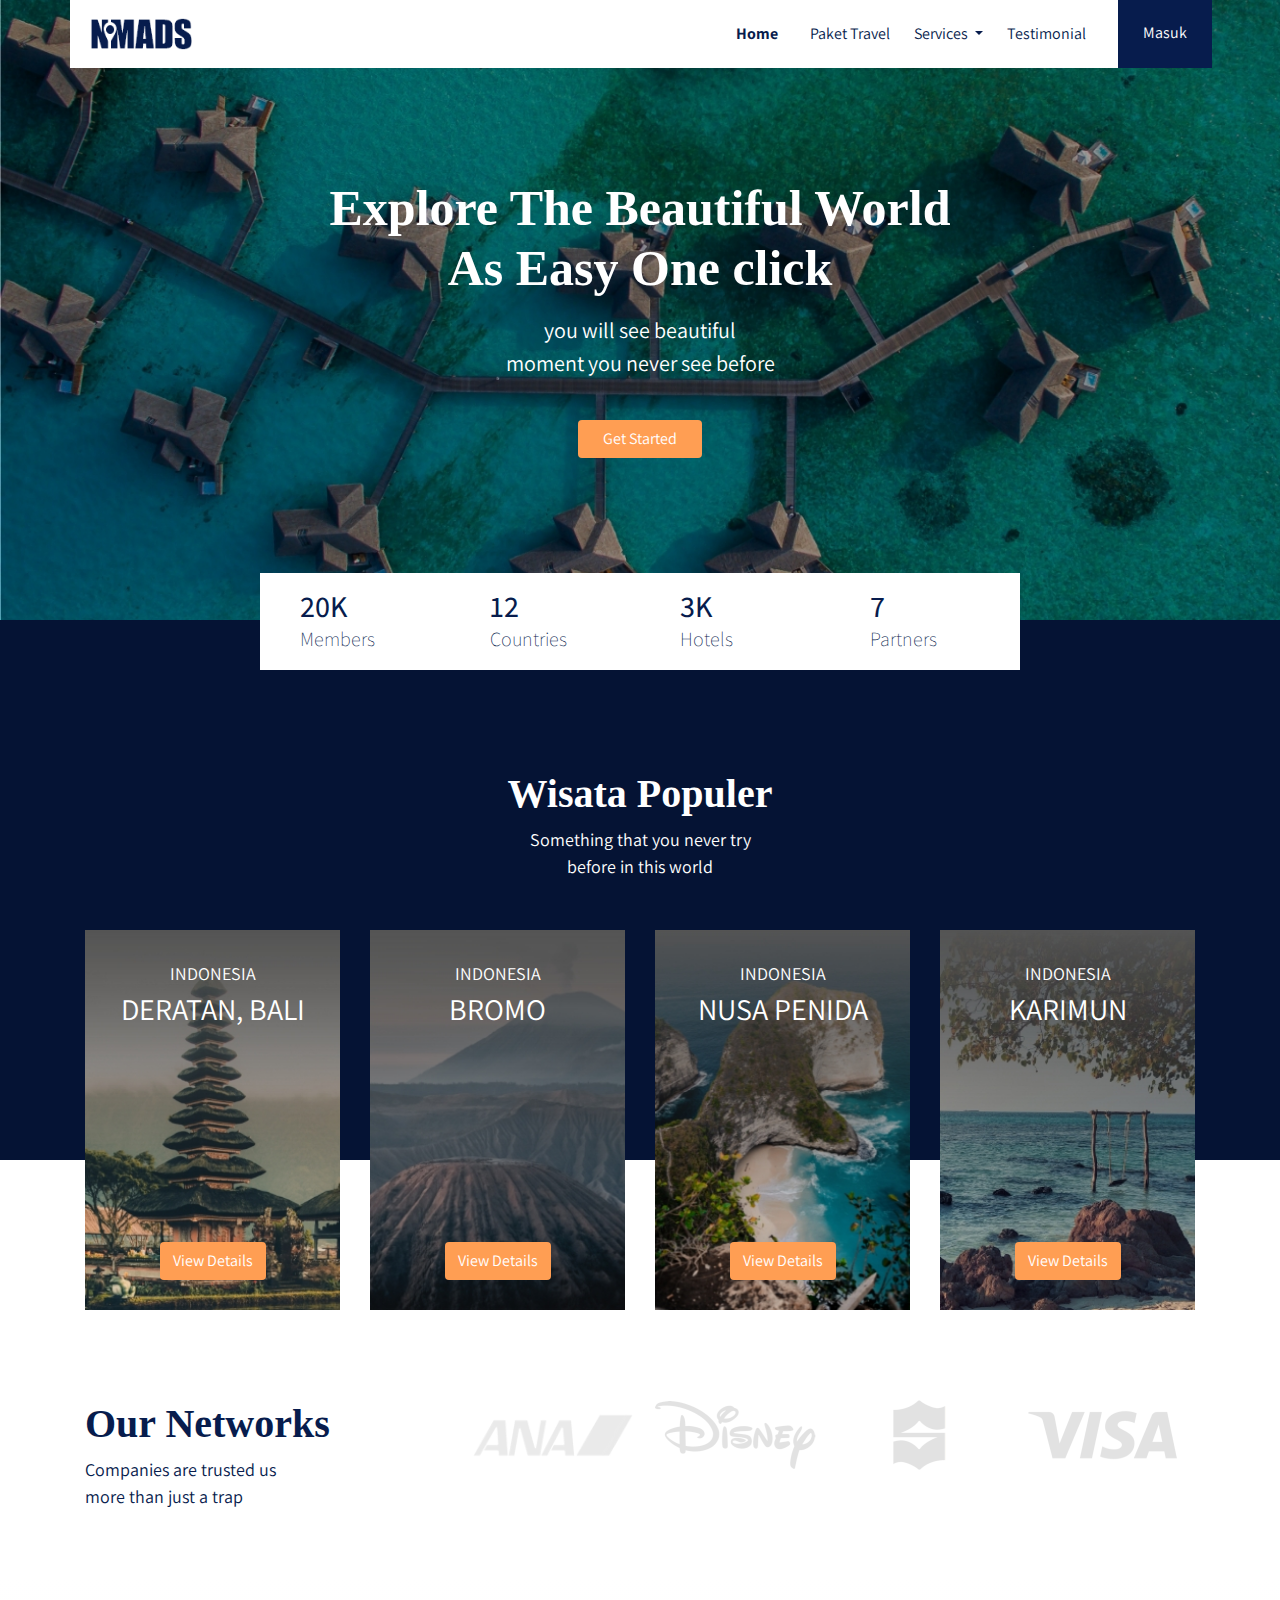
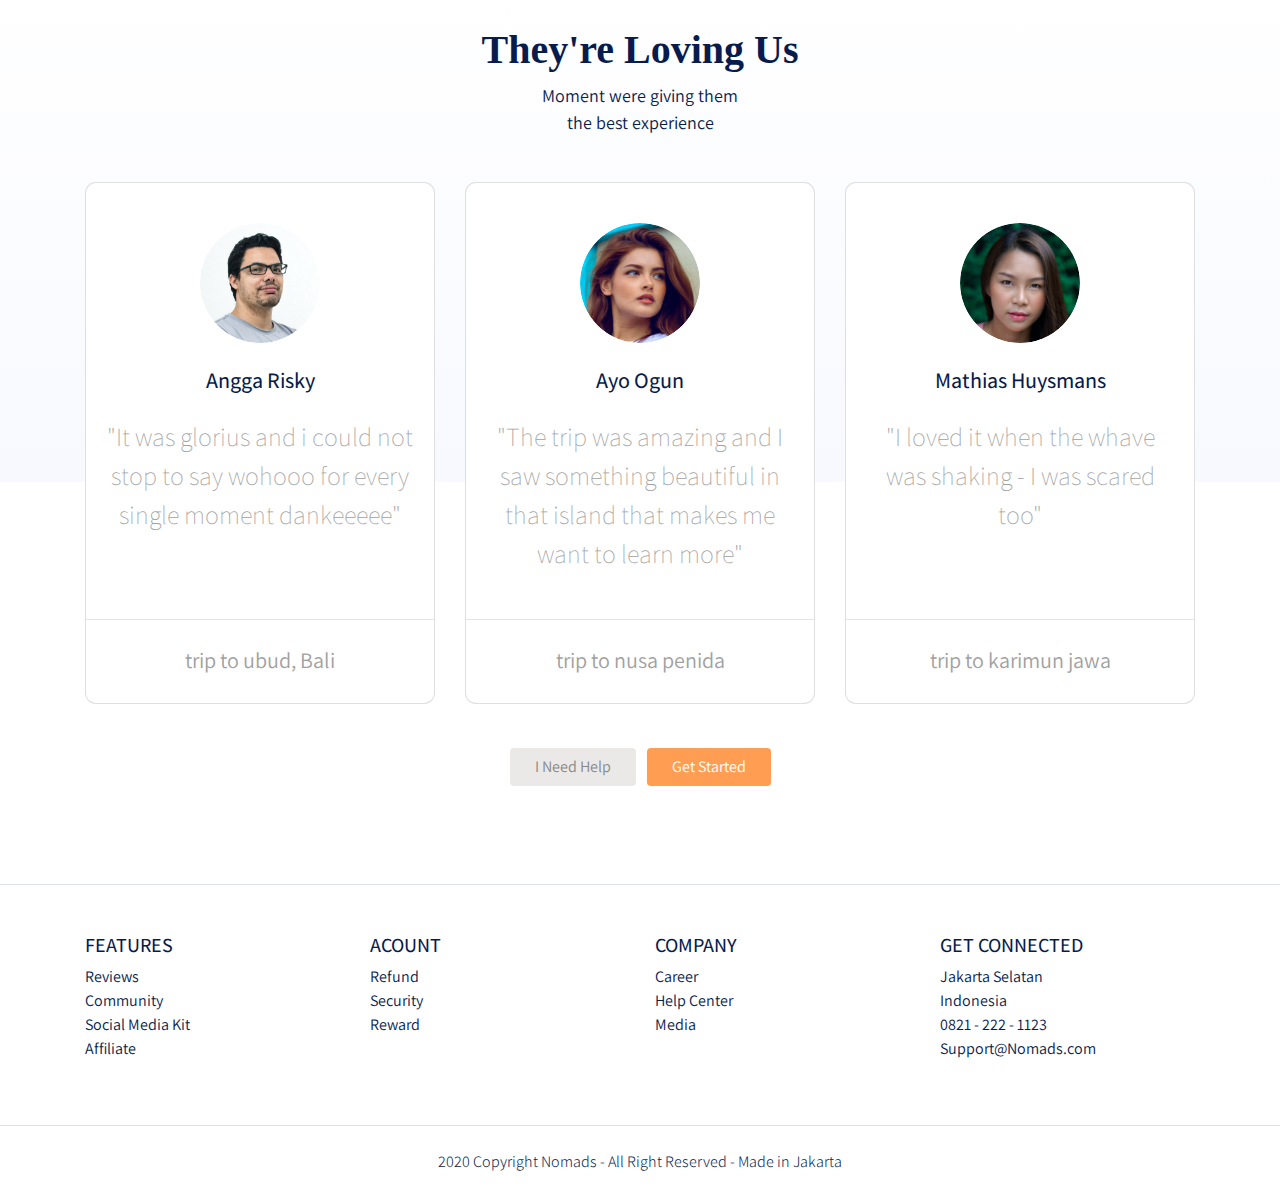
<file: index.html>
<!DOCTYPE html>
<html lang="en">
<head>
    <meta charset="UTF-8">
    <meta name="viewport" content="width=device-width, initial-scale=1.0">
    <title>Document</title>
    <link rel="stylesheet" href="frontend/libraries/bootstrap/css/bootstrap.css">
    <link href="https://fonts.googleapis.com/css2?family=Assistant:wght@200;300;400;600;700;800&
    family=Playfair+Display:ital,wght@0,400;0,500;0,600;0,700;0,800;0,900;1,400;1,500;1,600;1,700;1,800;1,900&display=swap" rel="stylesheet">
    <link rel="stylesheet" href="frontend/styles/main.css">
</head>
<body>

    <!--navbar-->
    <div class="container">
        <nav class="row navbar navbar-expand-lg navbar-light bg-white">
            <a href="#" class="navbar-brand">
                <img src="frontend/images/logo_nomads.png" alt="LOGO NOMADS">
            </a>
            <button class="navbar-toggler navbar-toggler-right"
            type="button"
            data-toggle="collapse"
            data-target="#navb">
                <span class="navbar-toggler-icon"></span>
            </button>

            <div class="collapse navbar-collapse" id="navb">
                <ul class="navbar-nav ml-auto mr-3">
                    <li class="nav-item mx-md-2">
                        <a href="#" class="nav-link active">Home</a>
                    </li>
                    <li class="nav-item mx-md-2">
                        <a href="#" class="nav-link">Paket Travel</a>
                    </li>
                    <li class="nav-item dropdown">
                        <a href="#" class="nav-link dropdown-toggle" 
                        id="navbardrop" 
                        data-toggle="dropdown">
                        
                            Services

                        </a>
                        <div class="dropdown-menu">
                            <a href="#" class="dropdown-item">Link</a>
                            <a href="#" class="dropdown-item">Link</a>
                            <a href="#" class="dropdown-item">Link</a>
                        </div>
                    </li>
                    <li class="nav-item mx-md-2">
                        <a href="#" class="nav-link">Testimonial</a>
                    </li>
                </ul>

                <!--mobile button -->
                <form class="form-inline d-sm-block d-md-none">
                    <button class="btn btn-login my-2 my-sm-0 ">
                        Masuk
                    </button>
                </form>

                <!--dekstop button -->
                <form class="form-inline my-2 my-lg-0  d-none d-md-block">
                    <button class="btn btn-login btn-navbar-right my-2 my-sm-0 px-4">
                        Masuk
                    </button>
                </form>

            </div>
        </nav>
    </div>

    <!--header-->
    <header class="text-center">
        <h1>
            Explore The Beautiful World
            <br>
            As Easy One click
        </h1>
        <p class="mt-3">
            you will see beautiful
            <br>
            moment you never see before
        </p>
        <a href="#" class="btn btn-get-started px-4 mt-4">
            Get Started
        </a>
    </header>

    <main>
        <div class="container">
            <section class="section-stats row justify-content-center" id="stats">
                <div class="col-3 col-md-2 stats-detail">
                    <h2>20K</h2>
                    <p>Members</p>
                </div>

                <div class="col-3 col-md-2 stats-detail">
                    <h2>12</h2>
                    <p>Countries</p>
                </div>

                <div class="col-3 col-md-2 stats-detail">
                    <h2>3K</h2>
                    <p>Hotels</p>
                </div>

                <div class="col-3 col-md-2 stats-detail">
                    <h2>7</h2>
                    <p>Partners</p>
                </div>
            </section>
        </div>

        <section class="section-popular" id="popular">
            <div class="container">
                <div class="row">
                    <div class="col text-center section-popular-heading">
                        <h2>Wisata Populer</h2>
                        <p>Something that you never try
                            <br>
                            before in this world
                        </p>
                    </div>
                </div>
            </div>
        </section>

        <section class="section-popular-content" id="popularContent">
            <div class="container">
                <div class="section-popular-travel row justify-content-center">
                    <div class="col-sm-6 col-md-4 col-lg-3">
                        <div class="card-travel text-center d-flex flex-column"
                        style="background-image: url('frontend/images/popular-1.jpg');">
                            <div class="travel-country">INDONESIA</div>
                            <div class="travel-location">DERATAN, BALI</div>
                            <div class="travel-button mt-auto">
                                <a href="details.html" class="btn btn-travel-details">
                                    View Details
                                </a>
                            </div>
                        </div>
                    </div>

                    <div class="col-sm-6 col-md-4 col-lg-3">
                        <div class="card-travel text-center d-flex flex-column"
                        style="background-image: url('frontend/images/popular-2.jpg');">
                            <div class="travel-country">INDONESIA</div>
                            <div class="travel-location">BROMO</div>
                            <div class="travel-button mt-auto">
                                <a href="details.html" class="btn btn-travel-details">
                                    View Details
                                </a>
                            </div>
                        </div>
                    </div>

                    <div class="col-sm-6 col-md-4 col-lg-3">
                        <div class="card-travel text-center d-flex flex-column"
                        style="background-image: url('frontend/images/popular-3.jpg');">
                            <div class="travel-country">INDONESIA</div>
                            <div class="travel-location">NUSA PENIDA</div>
                            <div class="travel-button mt-auto">
                                <a href="details.html" class="btn btn-travel-details">
                                    View Details
                                </a>
                            </div>
                        </div>
                    </div>

                    <div class="col-sm-6 col-md-4 col-lg-3">
                        <div class="card-travel text-center d-flex flex-column"
                        style="background-image: url('frontend/images/popular-4.jpg');">
                            <div class="travel-country">INDONESIA</div>
                            <div class="travel-location">KARIMUN</div>
                            <div class="travel-button mt-auto">
                                <a href="details.html" class="btn btn-travel-details">
                                    View Details
                                </a>
                            </div>
                        </div>
                    </div>
                </div>
            </div>
        </section>

        <section class="section-networks" id="networks">
            <div class="container">
                <div class="row">
                    <div class="col-md-4">
                        <h2>Our Networks</h2>
                        <p>
                            Companies are trusted us
                            <br>
                            more than just a trap
                        </p>
                    </div>
                    <div class="col-md-8 text-center">
                        <img src="frontend/images/partner.png" alt="Logo Partner" class="img-partner">
                    </div>
                </div>
            </div>
        </section>

        <section class="section-testimonial-haeding" id="testimonialHeading">
            <div class="container">
                <div class="row">
                    <div class="col text-center">
                        <h2>They're Loving Us</h2>
                        <p>
                            Moment were giving them
                            <br>
                            the best experience 
                        </p>
                    </div>
                </div>
            </div>
        </section>

        <section class="section section-testimonial-content" id="testimonialContent">
            <div class="container">
                <div class="section-popular-travel row justify-content-center">
                    <div class="col-sm-6 col-md-6 col-lg-4">
                        <div class="card card-testimonial text-center">
                            <div class="testimonial-content">
                                <img src="frontend/images/testimonial1.png" alt="User" class="mb-4 rounded-circle">
                                <h3 class="mb-4">Angga Risky</h3>
                                <p class="testimonial">
                                    "It was glorius and i could
                                    
                                    not stop to say wohooo for
                                    
                                    every single moment
                                    
                                    dankeeeee"
                                </p>
                            </div>
                            <hr>
                            <p class="trip-to mt-2">
                                trip to ubud, Bali
                            </p>
                        </div>
                    </div>

                    <div class="col-sm-6 col-md-6 col-lg-4">
                        <div class="card card-testimonial text-center">
                            <div class="testimonial-content">
                                <img src="frontend/images/testimonial2.png" alt="User" class="mb-4 rounded-circle">
                                <h3 class="mb-4">Ayo Ogun</h3>
                                <p class="testimonial">
                                    "The trip was amazing and
                                    I saw something beautiful in
                                    that island that makes me 
                                    want to learn more"

                                </p>
                            </div>
                            <hr>
                            <p class="trip-to mt-2">
                                trip to nusa penida
                            </p>
                        </div>
                    </div>

                    <div class="col-sm-6 col-md-6 col-lg-4">
                        <div class="card card-testimonial text-center">
                            <div class="testimonial-content">
                                <img src="frontend/images/testimonial3.png" alt="User" class="mb-4 rounded-circle">
                                <h3 class="mb-4">Mathias Huysmans</h3>
                                <p class="testimonial">
                                    "I loved it when the whave
                                    was shaking - I was
                                    scared too"

                                </p>
                            </div>
                            <hr>
                            <p class="trip-to mt-2">
                                trip to karimun jawa
                            </p>
                        </div>
                    </div>
                </div>
                <div class="row">
                    <div class="col-12 text-center">
                        <a href="#" class="btn btn-need-help px-4 mt-4 mx-1">
                            I Need Help
                        </a>

                        <a href="#" class="btn btn-get-started px-4 mt-4 mx-1">
                            Get Started
                        </a>
                    </div>
                </div>
            </div>
        </section>



    </main>

    <footer class="section-footer mt-5 mb-4 border-top">
        <div class="container pt-5 pb-5">
            <div class="row justify-content-center">
                <div class="col-12">
                    <div class="row">
                        <div class="col-12 col-lg-3">
                            <h5>FEATURES</h5>
                            <ul class="list-unstyled">
                                <li><a href="#">Reviews</a></li>
                                <li><a href="#">Community</a></li>
                                <li><a href="#">Social Media Kit</a></li>
                                <li><a href="#">Affiliate</a></li>
                            </ul>
                        </div>

                        <div class="col-12 col-lg-3">
                            <h5>ACOUNT</h5>
                            <ul class="list-unstyled">
                                <li><a href="#">Refund</a></li>
                                <li><a href="#">Security</a></li>
                                <li><a href="#">Reward</a></li>
                            </ul>
                        </div>

                        <div class="col-12 col-lg-3">
                            <h5>COMPANY</h5>
                            <ul class="list-unstyled">
                                <li><a href="#">Career</a></li>
                                <li><a href="#">Help Center</a></li>
                                <li><a href="#">Media</a></li>
                            </ul>
                        </div>

                        <div class="col-12 col-lg-3">
                            <h5>GET CONNECTED</h5>
                            <ul class="list-unstyled">
                                <li><a href="#">Jakarta Selatan</a></li>
                                <li><a href="#">Indonesia</a></li>
                                <li><a href="#">0821 - 222 - 1123</a></li>
                                <li><a href="#">Support@Nomads.com</a></li>
                            </ul>
                        </div>
                    </div>
                </div>
            </div>
        </div>
        <div class="container-fluid">
            <div class="row border-top justify-content-center align-items-center pt-4">
                <div class="col-auto text-gray-500 font-weight-light">
                    2020 Copyright Nomads - All Right Reserved - Made in Jakarta
                </div>
            </div>
        </div>
    </footer>
    <script src="frontend/libraries/jquery/jquery-3.5.1.min.js"></script>
    <script src="frontend/libraries/bootstrap/js/bootstrap.js"></script>
    <script src="frontend/libraries/retina/retina.min.js"></script>
</body>
</html>
</file>
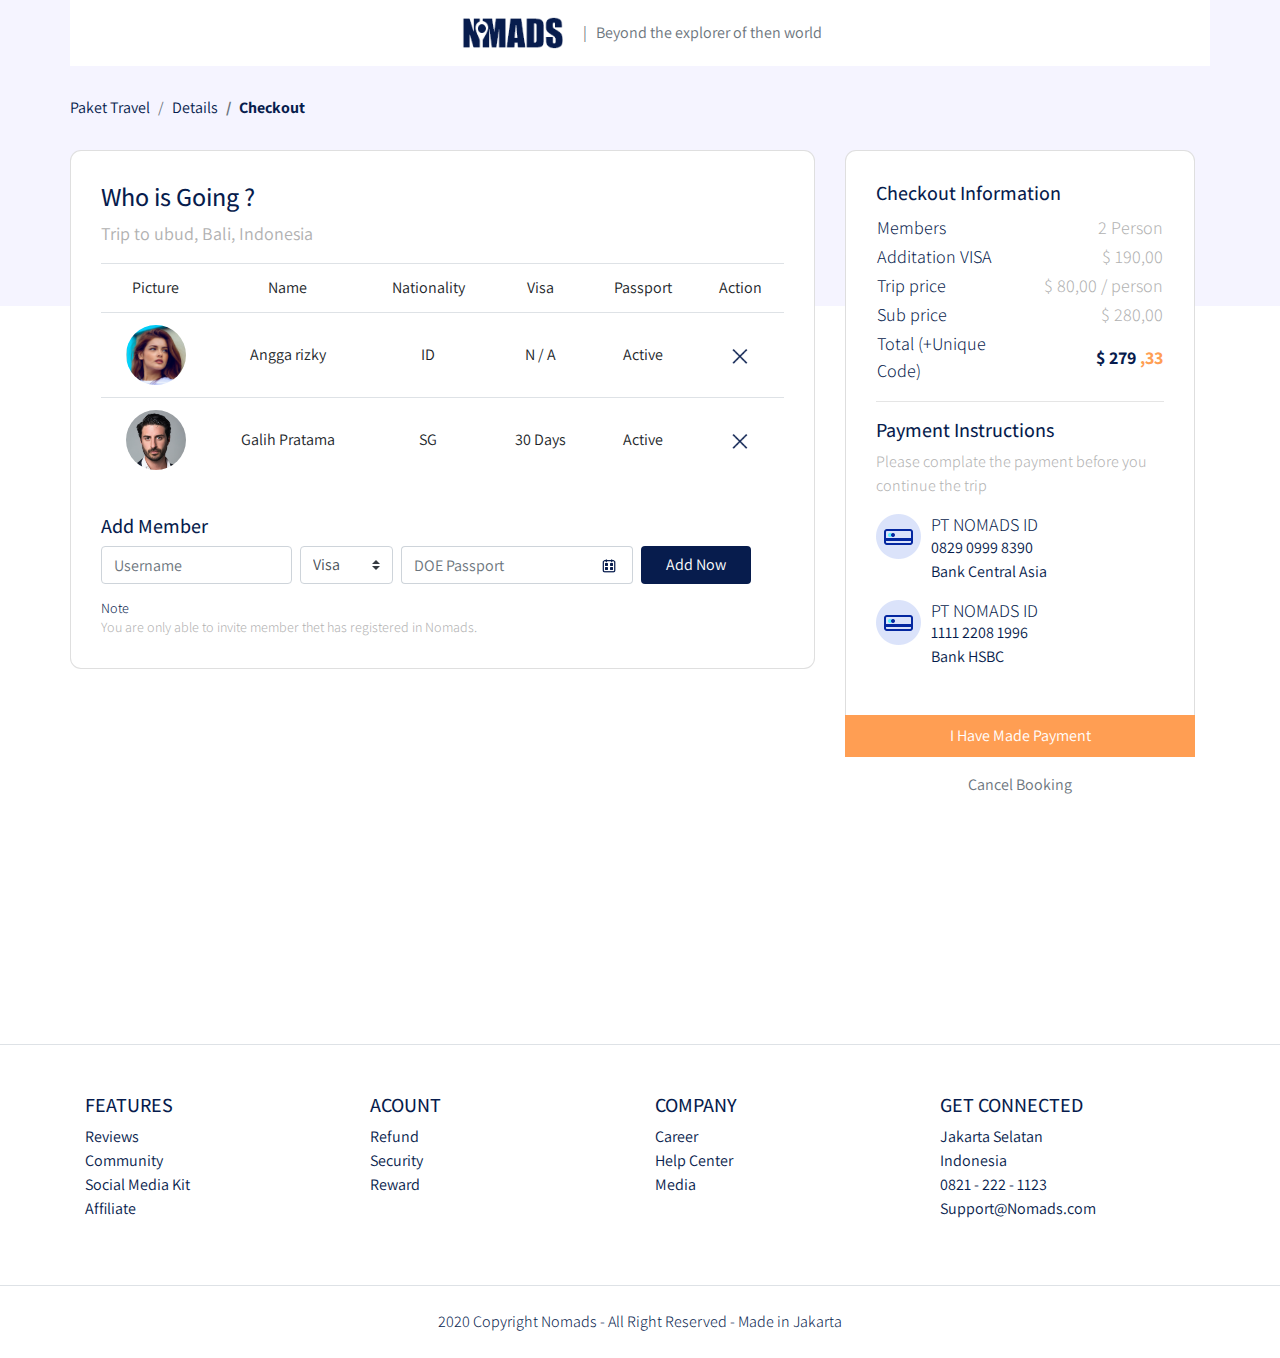
<file: checkout.html>
<!DOCTYPE html>
<html lang="en">
<head>
    <meta charset="UTF-8">
    <meta name="viewport" content="width=device-width, initial-scale=1.0">
    <title>Document</title>
    <link rel="stylesheet" href="frontend/libraries/bootstrap/css/bootstrap.css">
    <link rel="stylesheet" href="frontend/libraries/xzoom/xzoom.css">
    <link rel="stylesheet" href="frontend/libraries/gijgo/css/gijgo.min.css">
    <link href="https://fonts.googleapis.com/css2?family=Assistant:wght@200;300;400;600;700;800&
    family=Playfair+Display:ital,wght@0,400;0,500;0,600;0,700;0,800;0,900;1,400;1,500;1,600;1,700;1,800;1,900&display=swap" rel="stylesheet">
    <link rel="stylesheet" href="frontend/styles/main.css">
</head>
<body>

    <!--navbar-->
    <div class="container">
        <nav class="row navbar navbar-expand-lg navbar-light bg-white">
          <div class="navbar-nav ml-auto mr-auto mr-sm-auto mr-lg-0 mr-md-auto">
              <a href="index.html" class="navbar-brand">
                  <img src="frontend/images/logo_nomads.png" alt="">
              </a>
          </div>
          <ul class="navbar-nav mr-auto d-none d-lg-block">
            <li>
                <span class="text-muted">
                    |  &nbsp; Beyond the explorer of then world
                </span>
            </li>
          </ul>
        </nav>
    </div>

    <main>
        <section class="section-details-header"></section>
        <section class="section-details-content">
            <div class="container">
                <div class="row">
                    <div class="col p-0">
                        <nav>
                            <ol class="breadcrumb">
                                <li class="breadcrumb-item">
                                    Paket Travel
                                </li>
                                <li class="breadcrumb-item">
                                    Details
                                </li>
                                <li class="breadcrumb-item active">
                                    Checkout
                                </li>
                            </ol>
                        </nav>
                    </div>
                </div>
                <div class="row">
                    <div class="col-lg-8 pl-lg-0">
                        <div class="card card-details">
                            <h1>Who is Going ?</h1>
                            <p>
                                Trip to ubud, Bali, Indonesia
                            </p>
                              <div class="attendee">
                                  <table class="table table-responsive-sm text-center">
                                      <thead>
                                          <tr>
                                              <td>Picture</td>
                                              <td>Name</td>
                                              <td>Nationality</td>
                                              <td>Visa</td>
                                              <td>Passport</td>
                                              <td>Action</td>
                                          </tr>
                                      </thead>
                                      <tbody>
                                          <tr>
                                              <td>
                                                  <img src="frontend/images/avatar-1.png" height="60">
                                              </td>
                                              <td class="align-middle">Angga rizky</td>
                                              <td class="align-middle">ID</td>
                                              <td class="align-middle">N / A</td>
                                              <td class="align-middle">Active</td>
                                              <td class="align-middle">
                                                  <a href="#">
                                                      <img src="frontend/images/ic-remove.png" alt="">
                                                  </a>
                                              </td>
                                          </tr>

                                          <tr>
                                            <td>
                                                <img src="frontend/images/avatar-2.png" height="60">
                                            </td>
                                            <td class="align-middle">Galih Pratama</td>
                                            <td class="align-middle">SG</td>
                                            <td class="align-middle">30 Days</td>
                                            <td class="align-middle">Active</td>
                                            <td class="align-middle">
                                                <a href="#">
                                                    <img src="frontend/images/ic-remove.png" alt="">
                                                </a>
                                            </td>
                                        </tr>
                                      </tbody>
                                  </table>
                              </div>
                              <div class="member mt-3">
                                  <h2>Add Member</h2>
                                  <form class="form-inline">
                                      <label for="inputUsername" class="sr-only">Name</label>
                                      <input type="text" name="inputUsername" class="form-control mb-2 mr-sm-2" id="inputUsername" placeholder="Username">

                                      <label for="inputVisa" class="sr-only">Visa</label>
                                      <select name="inputVisa" id="inputVisa" class="custom-select mb-2 mr-sm-2">
                                          <option value="Visa" selected>Visa</option>
                                          <option value="30 Days">30 Days</option>
                                          <option value="N / A">N / A</option>
                                      </select>

                                      <label for="doePassport" class="sr-only">DOE Passport</label>
                                      <div class="input-group mb-2 mr-sm-2">
                                          <input type="text" class="form-control datepicker" id="doePassport" placeholder="DOE Passport">
                                      </div>

                                      <button type="submit" class="btn btn-add-now mb-2 px-4">
                                            Add Now
                                      </button>
                                  </form>
                                  <h3 class="mt-2 mb-0">
                                      Note
                                  </h3>
                                  <p class="disclaimer mb-0">
                                    You are only able to invite member thet has registered in Nomads.
                                  </p>
                              </div>
                        </div>
                    </div>
                    <div class="col-lg-4">
                        <div class="card card-details card-right">
                            <h2>Checkout Information</h2>
                            <table class="trip-informations">
                                <tr>
                                    <th width="50%">Members</th>
                                    <td width="50%" class="text-right">2 Person</td>
                                </tr>

                                <tr>
                                    <th width="50%">Additation VISA</th>
                                    <td width="50%" class="text-right">$ 190,00</td>
                                </tr>

                                <tr>
                                    <th width="50%">Trip price</th>
                                    <td width="50%" class="text-right">$ 80,00 / person</td>
                                </tr>

                                <tr>
                                    <th width="50%">Sub price</th>
                                    <td width="50%" class="text-right">$ 280,00</td>
                                </tr>

                                <tr>
                                    <th width="50%">Total (+Unique Code)</th>
                                    <td width="50%" class="text-right text-total">
                                        <span class="text-blue">$ 279</span>
                                        <span class="text-orange">,33</span>
                                    </td>
                                </tr>
                            </table>
                            <hr>
                            <h2>Payment Instructions</h2>
                            <p class="payment-instructions">
                                Please complate the payment before you
                                continue the trip
                            </p>
                            <div class="bank">
                                <div class="bank-item pb-3">
                                    <img src="frontend/images/ic_bank.png" alt="" class="bank-image">
                                    <div class="description">
                                        <h3>PT NOMADS ID</h3>
                                        <p>0829 0999 8390
                                        <br>
                                           Bank Central Asia    
                                        </p>
                                    </div>
                                    <div class="clearfix"></div>
                                </div>

                                <div class="bank-item pb-3">
                                    <img src="frontend/images/ic_bank.png" alt="" class="bank-image">
                                    <div class="description">
                                        <h3>PT NOMADS ID</h3>
                                        <p>1111 2208 1996
                                        <br>
                                        Bank HSBC   
                                        </p>
                                    </div>
                                    <div class="clearfix"></div>
                                </div>
                            </div>
                        </div>
                        <div class="join-container">
                            <a href="success.html" class="btn btn-block btn-join-now mt-3 py-2">
                                I Have Made Payment
                            </a>
                        </div>
                        <div class="text-center mt-3">
                            <a href="details.html" class="text-muted">
                                Cancel Booking
                            </a>
                        </div>
                    </div>
                </div>
            </div>
        </section>
    </main>

    <footer class="section-footer mt-5 mb-4 border-top">
        <div class="container pt-5 pb-5">
            <div class="row justify-content-center">
                <div class="col-12">
                    <div class="row">
                        <div class="col-12 col-lg-3">
                            <h5>FEATURES</h5>
                            <ul class="list-unstyled">
                                <li><a href="#">Reviews</a></li>
                                <li><a href="#">Community</a></li>
                                <li><a href="#">Social Media Kit</a></li>
                                <li><a href="#">Affiliate</a></li>
                            </ul>
                        </div>

                        <div class="col-12 col-lg-3">
                            <h5>ACOUNT</h5>
                            <ul class="list-unstyled">
                                <li><a href="#">Refund</a></li>
                                <li><a href="#">Security</a></li>
                                <li><a href="#">Reward</a></li>
                            </ul>
                        </div>

                        <div class="col-12 col-lg-3">
                            <h5>COMPANY</h5>
                            <ul class="list-unstyled">
                                <li><a href="#">Career</a></li>
                                <li><a href="#">Help Center</a></li>
                                <li><a href="#">Media</a></li>
                            </ul>
                        </div>

                        <div class="col-12 col-lg-3">
                            <h5>GET CONNECTED</h5>
                            <ul class="list-unstyled">
                                <li><a href="#">Jakarta Selatan</a></li>
                                <li><a href="#">Indonesia</a></li>
                                <li><a href="#">0821 - 222 - 1123</a></li>
                                <li><a href="#">Support@Nomads.com</a></li>
                            </ul>
                        </div>
                    </div>
                </div>
            </div>
        </div>
        <div class="container-fluid">
            <div class="row border-top justify-content-center align-items-center pt-4">
                <div class="col-auto text-gray-500 font-weight-light">
                    2020 Copyright Nomads - All Right Reserved - Made in Jakarta
                </div>
            </div>
        </div>
    </footer>
    <script src="frontend/libraries/jquery/jquery-3.5.1.min.js"></script>
    <script src="frontend/libraries/bootstrap/js/bootstrap.js"></script>
    <script src="frontend/libraries/retina/retina.min.js"></script>
    <script src="frontend/libraries/xzoom/xzoom.min.js"></script>
    <script src="frontend/libraries/gijgo/js/gijgo.min.js"></script>
    <script>
        $(document).ready(function() {
            $('.xzoom, .xzoom-gallery').xzoom({
                zoomWidth: 450,
                title: false,
                tint: '#333',
                xoffset: 15
            });

            $('.datepicker').datepicker({
                uiLibrary: 'bootstrap4',
                icons: {
                    rightIcon: '<img src="frontend/images/ic_due.png" />'
                }
            })
        });
    </script>
</body>
</html>
</file>
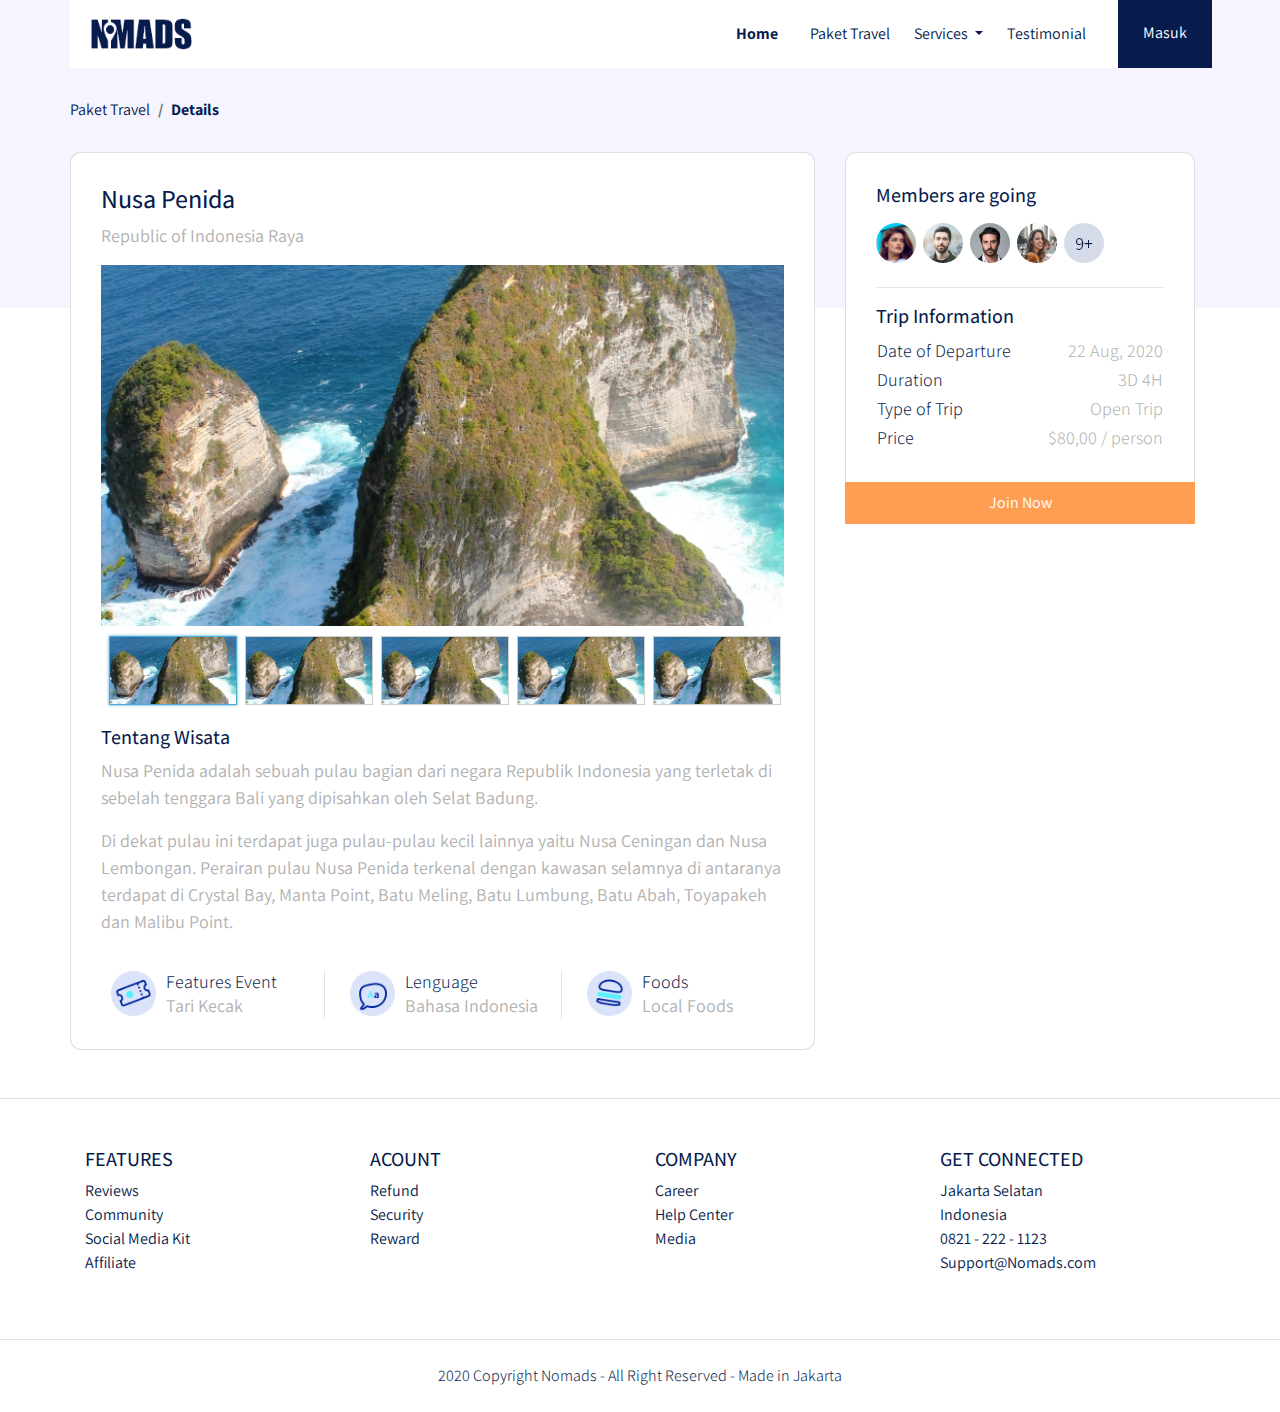
<file: details.html>
<!DOCTYPE html>
<html lang="en">
<head>
    <meta charset="UTF-8">
    <meta name="viewport" content="width=device-width, initial-scale=1.0">
    <title>Document</title>
    <link rel="stylesheet" href="frontend/libraries/bootstrap/css/bootstrap.css">
    <link rel="stylesheet" href="frontend/libraries/xzoom/xzoom.css">
    <link href="https://fonts.googleapis.com/css2?family=Assistant:wght@200;300;400;600;700;800&
    family=Playfair+Display:ital,wght@0,400;0,500;0,600;0,700;0,800;0,900;1,400;1,500;1,600;1,700;1,800;1,900&display=swap" rel="stylesheet">
    <link rel="stylesheet" href="frontend/styles/main.css">
</head>
<body>

    <!--navbar-->
    <div class="container">
        <nav class="row navbar navbar-expand-lg navbar-light bg-white">
            <a href="#" class="navbar-brand">
                <img src="frontend/images/logo_nomads.png" alt="LOGO NOMADS">
            </a>
            <button class="navbar-toggler navbar-toggler-right"
            type="button"
            data-toggle="collapse"
            data-target="#navb">
                <span class="navbar-toggler-icon"></span>
            </button>

            <div class="collapse navbar-collapse" id="navb">
                <ul class="navbar-nav ml-auto mr-3">
                    <li class="nav-item mx-md-2">
                        <a href="#" class="nav-link active">Home</a>
                    </li>
                    <li class="nav-item mx-md-2">
                        <a href="#" class="nav-link">Paket Travel</a>
                    </li>
                    <li class="nav-item dropdown">
                        <a href="#" class="nav-link dropdown-toggle" 
                        id="navbardrop" 
                        data-toggle="dropdown">
                        
                            Services

                        </a>
                        <div class="dropdown-menu">
                            <a href="#" class="dropdown-item">Link</a>
                            <a href="#" class="dropdown-item">Link</a>
                            <a href="#" class="dropdown-item">Link</a>
                        </div>
                    </li>
                    <li class="nav-item mx-md-2">
                        <a href="#" class="nav-link">Testimonial</a>
                    </li>
                </ul>

                <!--mobile button -->
                <form class="form-inline d-sm-block d-md-none">
                    <button class="btn btn-login my-2 my-sm-0 ">
                        Masuk
                    </button>
                </form>

                <!--dekstop button -->
                <form class="form-inline my-2 my-lg-0  d-none d-md-block">
                    <button class="btn btn-login btn-navbar-right my-2 my-sm-0 px-4">
                        Masuk
                    </button>
                </form>

            </div>
        </nav>
    </div>

    <main>
        <section class="section-details-header"></section>
        <section class="section-details-content">
            <div class="container">
                <div class="row">
                    <div class="col p-0">
                        <nav>
                            <ol class="breadcrumb">
                                <li class="breadcrumb-item">
                                    Paket Travel
                                </li>
                                <li class="breadcrumb-item active">
                                    Details
                                </li>
                            </ol>
                        </nav>
                    </div>
                </div>
                <div class="row">
                    <div class="col-lg-8 pl-lg-0">
                        <div class="card card-details">
                            <h1>Nusa Penida</h1>
                            <p>
                                Republic of Indonesia Raya
                            </p>
                            <div class="gallery">
                                <div class="xzoom-container">
                                    <img src="frontend/images/details.jpg" class="xzoom" id="xzoom-default" xoriginal="frontend/images/details.jpg">
                                </div>
                                <div class="xzoom-thumbs">
                                    <a href="frontend/images/details.jpg">
                                        <img src="frontend/images/details.jpg" class="xzoom-gallery" width="128" xpreview="frontend/images/details.jpg">
                                    </a>

                                    <a href="frontend/images/details.jpg">
                                        <img src="frontend/images/details.jpg" class="xzoom-gallery" width="128" xpreview="frontend/images/details.jpg">
                                    </a>

                                    <a href="frontend/images/details.jpg">
                                        <img src="frontend/images/details.jpg" class="xzoom-gallery" width="128" xpreview="frontend/images/details.jpg">
                                    </a>

                                    <a href="frontend/images/details.jpg">
                                        <img src="frontend/images/details.jpg" class="xzoom-gallery" width="128" xpreview="frontend/images/details.jpg">
                                    </a>

                                    <a href="frontend/images/details.jpg">
                                        <img src="frontend/images/details.jpg" class="xzoom-gallery" width="128" xpreview="frontend/images/details.jpg">
                                    </a>
                                </div>
                            </div>
                            <h2>Tentang Wisata</h2>
                            <p>Nusa Penida adalah sebuah pulau  bagian dari negara Republik Indonesia yang terletak 
                                di sebelah tenggara Bali yang dipisahkan oleh Selat Badung. </p>
                            <p>Di dekat pulau ini terdapat juga pulau-pulau kecil lainnya yaitu Nusa Ceningan dan 
                                Nusa Lembongan. Perairan pulau Nusa Penida terkenal dengan kawasan selamnya 
                                di antaranya terdapat di Crystal Bay, Manta Point, Batu Meling, Batu Lumbung, 
                                Batu Abah, Toyapakeh dan Malibu Point.</p>
                                <div class="features row">
                                    <div class="col-md-4">
                                        <div class="description">
                                            <img src="frontend/images/ic_event.png" alt="" class="features-image">
                                            <div class="description">
                                                <h3>Features Event</h3>
                                                <p>Tari Kecak</p>
                                            </div>
                                        </div>
                                    </div>

                                    <div class="col-md-4 border-left">
                                        <div class="description">
                                            <img src="frontend/images/ic_bahasa.png" alt="" class="features-image">
                                            <div class="description">
                                                <h3>Lenguage</h3>
                                            <p>Bahasa Indonesia</p>
                                            </div>
                                        </div>
                                    </div>

                                    <div class="col-md-4 border-left">
                                        <div class="description">
                                            <img src="frontend/images/ic_food.png" alt="" class="features-image">
                                           <div class="description">
                                            <h3>Foods</h3>
                                            <p>Local Foods</p>
                                           </div>
                                        </div>
                                    </div>
                                </div>    
                        </div>
                    </div>
                    <div class="col-lg-4">
                        <div class="card card-details card-right">
                            <h2>Members are going</h2>
                            <div class="members my-2">
                                <img src="/frontend/images/member-1.png" class="member-image mr-1">

                                <img src="/frontend/images/member-2.png" class="member-image mr-1">

                                <img src="/frontend/images/member-3.png" class="member-image mr-1">

                                <img src="/frontend/images/member-4.png" class="member-image mr-1">

                                <img src="/frontend/images/member-5.png" class="member-image mr-1">
                            </div>
                            <hr>
                            <h2>Trip Information</h2>
                            <table class="trip-informations">
                                <tr>
                                    <th width="50%">Date of Departure</th>
                                    <td width="50%" class="text-right">22 Aug, 2020</td>
                                </tr>

                                <tr>
                                    <th width="50%">Duration</th>
                                    <td width="50%" class="text-right">3D 4H</td>
                                </tr>

                                <tr>
                                    <th width="50%">Type of Trip</th>
                                    <td width="50%" class="text-right">Open Trip</td>
                                </tr>

                                <tr>
                                    <th width="50%">Price</th>
                                    <td width="50%" class="text-right">$80,00 / person</td>
                                </tr>
                            </table>
                        </div>
                        <div class="join-container">
                            <a href="checkout.html" class="btn btn-block btn-join-now mt-3 py-2">
                                Join Now
                            </a>
                        </div>
                    </div>
                </div>
            </div>
        </section>
    </main>

    <footer class="section-footer mt-5 mb-4 border-top">
        <div class="container pt-5 pb-5">
            <div class="row justify-content-center">
                <div class="col-12">
                    <div class="row">
                        <div class="col-12 col-lg-3">
                            <h5>FEATURES</h5>
                            <ul class="list-unstyled">
                                <li><a href="#">Reviews</a></li>
                                <li><a href="#">Community</a></li>
                                <li><a href="#">Social Media Kit</a></li>
                                <li><a href="#">Affiliate</a></li>
                            </ul>
                        </div>

                        <div class="col-12 col-lg-3">
                            <h5>ACOUNT</h5>
                            <ul class="list-unstyled">
                                <li><a href="#">Refund</a></li>
                                <li><a href="#">Security</a></li>
                                <li><a href="#">Reward</a></li>
                            </ul>
                        </div>

                        <div class="col-12 col-lg-3">
                            <h5>COMPANY</h5>
                            <ul class="list-unstyled">
                                <li><a href="#">Career</a></li>
                                <li><a href="#">Help Center</a></li>
                                <li><a href="#">Media</a></li>
                            </ul>
                        </div>

                        <div class="col-12 col-lg-3">
                            <h5>GET CONNECTED</h5>
                            <ul class="list-unstyled">
                                <li><a href="#">Jakarta Selatan</a></li>
                                <li><a href="#">Indonesia</a></li>
                                <li><a href="#">0821 - 222 - 1123</a></li>
                                <li><a href="#">Support@Nomads.com</a></li>
                            </ul>
                        </div>
                    </div>
                </div>
            </div>
        </div>
        <div class="container-fluid">
            <div class="row border-top justify-content-center align-items-center pt-4">
                <div class="col-auto text-gray-500 font-weight-light">
                    2020 Copyright Nomads - All Right Reserved - Made in Jakarta
                </div>
            </div>
        </div>
    </footer>
    <script src="frontend/libraries/jquery/jquery-3.5.1.min.js"></script>
    <script src="frontend/libraries/bootstrap/js/bootstrap.js"></script>
    <script src="frontend/libraries/retina/retina.min.js"></script>
    <script src="frontend/libraries/xzoom/xzoom.min.js"></script>
    <script>
        $(document).ready(function() {
            $('.xzoom, .xzoom-gallery').xzoom({
                zoomWidth: 450,
                title: false,
                tint: '#333',
                xoffset: 15
            });
        });
    </script>
</body>
</html>
</file>
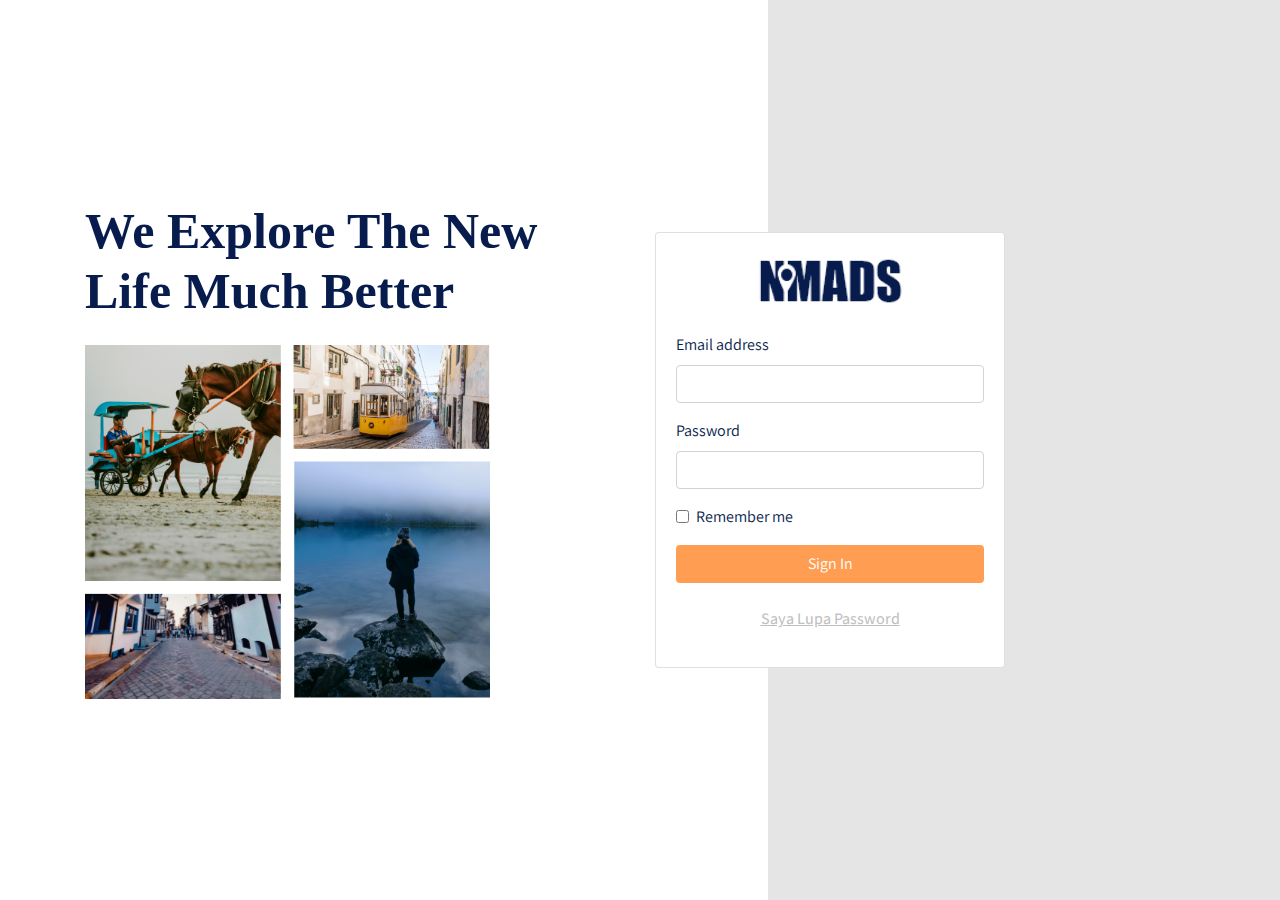
<file: login.html>
<!DOCTYPE html>
<html lang="en">
<head>
    <meta charset="UTF-8">
    <meta name="viewport" content="width=device-width, initial-scale=1.0">
    <title>Document</title>
    <link rel="stylesheet" href="frontend/libraries/bootstrap/css/bootstrap.css">
    <link rel="stylesheet" href="frontend/libraries/xzoom/xzoom.css">
    <link rel="stylesheet" href="frontend/libraries/gijgo/css/gijgo.min.css">
    <link href="https://fonts.googleapis.com/css2?family=Assistant:wght@200;300;400;600;700;800&
    family=Playfair+Display:ital,wght@0,400;0,500;0,600;0,700;0,800;0,900;1,400;1,500;1,600;1,700;1,800;1,900&display=swap" rel="stylesheet">
    <link rel="stylesheet" href="frontend/styles/main.css">
</head>
<body>

    <main class="login-container">
        <div class="container">
            <div class="row page-login d-flex align-items-center">
                <div class="section-left col-12 col-md-6">
                    <h1 class="mb-4">We Explore The New<br/>
                                     Life Much Better</h1>
                        <img src="frontend/images/login-images.png" alt="" class="w-75 d-none d-sm-flex">
                </div>
                <div class="section-right col-12 col-md-4">
                    <div class="card">
                        <div class="card-body">
                            <div class="text-center">
                                <img src="/frontend/images/logo_nomads.png" alt="" class="w-50 mb-4">
                            </div>
                            <form>
                                <div class="form-group">
                                  <label for="exampleInputEmail1">Email address</label>
                                  <input type="email" class="form-control" id="exampleInputEmail1" aria-describedby="emailHelp">
                                </div>
                                <div class="form-group">
                                  <label for="exampleInputPassword1">Password</label>
                                  <input type="password" class="form-control" id="exampleInputPassword1">
                                </div>
                                <div class="form-group form-check">
                                  <input type="checkbox" class="form-check-input" id="exampleCheck1">
                                  <label class="form-check-label" for="exampleCheck1">Remember me</label>
                                </div>
                                <button type="submit" class="btn btn-login btn-block">Sign In</button>
                                <p class="text-center mt-4">
                                    <a href="#">Saya Lupa Password</a>
                                </p>
                              </form>
                        </div>
                    </div>
                </div>
            </div>
        </div>
    </main>

    <script src="frontend/libraries/jquery/jquery-3.5.1.min.js"></script>
    <script src="frontend/libraries/bootstrap/js/bootstrap.js"></script>
    <script src="frontend/libraries/retina/retina.min.js"></script>
</body>
</html>
</file>
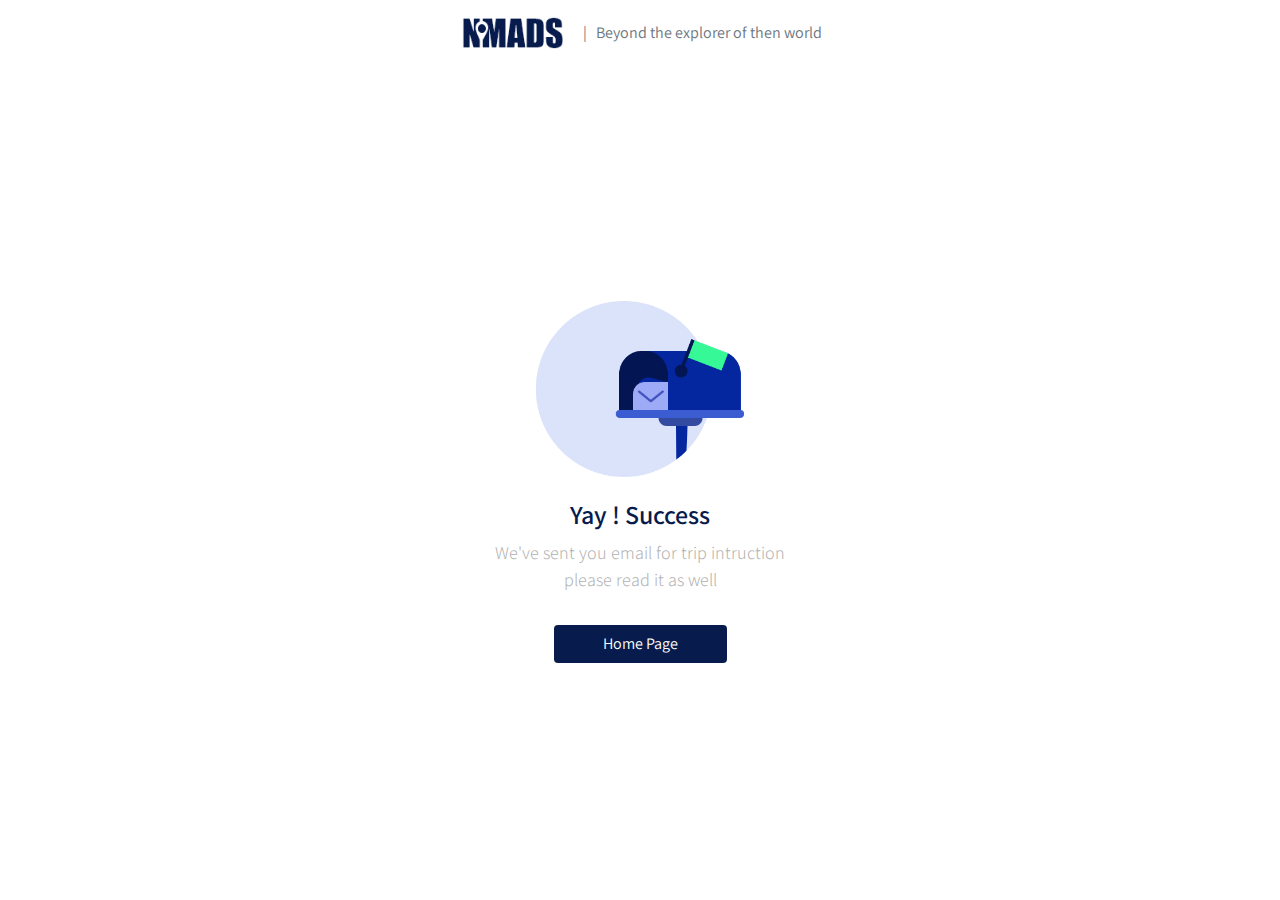
<file: success.html>
<!DOCTYPE html>
<html lang="en">
<head>
    <meta charset="UTF-8">
    <meta name="viewport" content="width=device-width, initial-scale=1.0">
    <title>Document</title>
    <link rel="stylesheet" href="frontend/libraries/bootstrap/css/bootstrap.css">
    <link rel="stylesheet" href="frontend/libraries/xzoom/xzoom.css">
    <link rel="stylesheet" href="frontend/libraries/gijgo/css/gijgo.min.css">
    <link href="https://fonts.googleapis.com/css2?family=Assistant:wght@200;300;400;600;700;800&
    family=Playfair+Display:ital,wght@0,400;0,500;0,600;0,700;0,800;0,900;1,400;1,500;1,600;1,700;1,800;1,900&display=swap" rel="stylesheet">
    <link rel="stylesheet" href="frontend/styles/main.css">
</head>
<body>

    <!--navbar-->
    <div class="container">
        <nav class="row navbar navbar-expand-lg navbar-light bg-white">
          <div class="navbar-nav ml-auto mr-auto mr-sm-auto mr-lg-0 mr-md-auto">
              <a href="index.html" class="navbar-brand">
                  <img src="frontend/images/logo_nomads.png" alt="">
              </a>
          </div>
          <ul class="navbar-nav mr-auto d-none d-lg-block">
            <li>
                <span class="text-muted">
                    |  &nbsp; Beyond the explorer of then world
                </span>
            </li>
          </ul>
        </nav>
    </div>

    <main>
        <div class="section-success d-flex align-items-center">
            <div class="col text-center">
                <img src="frontend/images/ic_mail.png">
                <h1>Yay ! Success</h1>
                <p>We've sent you email for trip intruction
                    <br>
                    please read it as well</p>
                    <a href="index.html" class="btn btn-home-page mt-3 px-5">
                        Home Page
                    </a>
            </div>
        </div>
    </main>

    <script src="frontend/libraries/jquery/jquery-3.5.1.min.js"></script>
    <script src="frontend/libraries/bootstrap/js/bootstrap.js"></script>
    <script src="frontend/libraries/retina/retina.min.js"></script>
    <script src="frontend/libraries/xzoom/xzoom.min.js"></script>
    <script src="frontend/libraries/gijgo/js/gijgo.min.js"></script>
    <script>
        $(document).ready(function() {
            $('.xzoom, .xzoom-gallery').xzoom({
                zoomWidth: 450,
                title: false,
                tint: '#333',
                xoffset: 15
            });

            $('.datepicker').datepicker({
                uiLibrary: 'bootstrap4',
                icons: {
                    rightIcon: '<img src="frontend/images/ic_due.png" />'
                }
            })
        });
    </script>
</body>
</html>
</file>
<file: frontend/styles/main.css>
body {
  background-color: #ffffff;
  font-family: 'Assistant', sans-serif;
  color: #071C4D;
}

.navbar-brand img {
  max-height: 40px;
}

.navbar-light .navbar-nav .nav-link {
  color: #071C4D;
}

.navbar-light .navbar-nav .nav-link.active {
  font-weight: bold;
  color: #071C4D !important;
}

.btn-navbar-right {
  margin-top: -10px  !important;
  margin-bottom: -8px  !important;
  margin-right: -18px  !important;
  height: 70px;
  border-radius: 0;
}

.btn-login {
  background-color: #071C4D;
  color: #fff;
}

.btn-login:hover {
  background-color: #05329C;
  color: #fff;
}

header {
  padding: 180px 0 165px;
  margin-top: -70px;
  background-image: url("../images/header.jpg");
  background-size: cover;
}

header h1, header p {
  color: #fff;
}

header h1 {
  font-family: 'Playfair Display', serif;
  font-weight: bold;
  font-size: 50px;
}

header p {
  font-size: 22px;
}

header .btn-get-started {
  background-color: #FF9E53;
  color: #fff;
}

header .btn-get-started:hover {
  background-color: #c75804;
  color: #fff;
}

.section-stats {
  margin-top: -50px;
}

.section-stats .stats-detail {
  padding-top: 15px;
  background-color: #fff;
  padding-left: 40px;
}

.section-stats h2 {
  font-size: 30px;
  margin-bottom: 0;
}

.section-stats p {
  font-size: 20px;
  font-weight: lighter;
}

.section-popular {
  min-height: 540px;
  background-color: #051334;
  margin-top: -50px;
  margin-bottom: -230px;
}

.section-popular .section-popular-heading {
  margin-top: 150px;
}

.section-popular .section-popular-heading h2, .section-popular .section-popular-heading p {
  color: #fff;
}

.section-popular .section-popular-heading h2 {
  font-family: "Playfair Display", serif;
  font-weight: bold;
  font-size: 40px;
}

.section-popular .section-popular-heading p {
  font-size: 18px;
}

.section-popular-content .section-popular-travel .card-travel {
  min-height: 380px;
  background-color: #ddd;
  color: #fff;
  padding: 30px;
  background-size: cover;
  margin-bottom: 20px;
}

.section-popular-content .section-popular-travel .travel-country {
  font-size: 18px;
}

.section-popular-content .section-popular-travel .travel-location {
  font-size: 30px;
}

.section-popular-content .section-popular-travel .travel-button .btn-travel-details {
  background-color: #FF9E53;
  color: #fff;
}

.section-popular-content .section-popular-travel .travel-button .btn-travel-details:hover {
  background-color: #ffc599;
  color: #fff;
}

.section-networks {
  background-color: #fff;
  margin-top: -170px;
  padding-top: 240px;
  padding-bottom: 50px;
}

.section-networks h2 {
  font-family: "Playfair Display", serif;
  font-size: 40px;
  font-weight: bolder;
}

.section-networks p {
  font-size: 18px;
}

.section-networks img {
  max-width: 100%;
}

.section-testimonial-haeding {
  background: -webkit-gradient(linear, left top, left bottom, from(#fff), to(#f7f9ff));
  background: linear-gradient(#fff 0%, #f7f9ff 100%);
  padding-top: 50px;
  min-height: 506px;
}

.section-testimonial-haeding h2 {
  font-family: "Playfair Display", serif;
  font-size: 40px;
  font-weight: bolder;
}

.section-testimonial-haeding p {
  font-size: 18px;
}

.section-testimonial-content {
  margin-top: -300px;
  padding-bottom: 50px;
}

.section-testimonial-content .card-testimonial {
  padding: 40px 20px 10px;
  border-radius: 11px;
  margin-bottom: 20px;
}

.section-testimonial-content .card-testimonial .testimonial-content {
  min-height: 380px;
}

.section-testimonial-content .card-testimonial h3 {
  font-size: 22px;
}

.section-testimonial-content .card-testimonial .testimonial {
  font-size: 26px;
  font-weight: lighter;
  color: #A1A1A1;
  min-height: 160px;
}

.section-testimonial-content .card-testimonial .trip-to {
  font-size: 22px;
  font-weight: normal;
  color: #A1A1A1;
}

.section-testimonial-content .card-testimonial hr {
  margin-right: -20px;
  margin-left: -20px;
}

.section-testimonial-content .btn-get-started {
  background-color: #FF9E53;
  color: #fff;
}

.section-testimonial-content .btn-get-started:hover {
  background-color: #f7bf95;
  color: #fff;
}

.section-testimonial-content .btn-need-help {
  background-color: #EBE9E8;
  color: #888888;
}

.section-testimonial-content .btn-need-help:hover {
  background-color: #bbbaba;
  color: #888888;
}

.section-footer a {
  color: #071C4D;
}

.section-details-header {
  min-height: 310px;
  background-color: #F5F4FF;
  margin-top: -70px;
}

.section-details-content {
  margin-top: -210px;
  min-height: 100vh;
}

.section-details-content .breadcrumb {
  background-color: transparent;
  padding: 0;
  margin-bottom: 30px;
}

.section-details-content .breadcrumb-item.active {
  font-weight: bold;
  color: #071C4D;
}

.section-details-content .card-details {
  padding: 30px;
  border-radius: 11px;
}

.section-details-content .card-details h1 {
  font-size: 26px;
}

.section-details-content .card-details h2 {
  font-size: 20px;
}

.section-details-content .card-details p {
  font-size: 18px;
  color: #B1B1B1;
}

.section-details-content .card-details h3 {
  font-weight: 300;
  font-size: 14px;
  color: #071C4D;
}

.section-details-content .card-details .trip-informations th {
  font-weight: 300;
  font-size: 18px;
  color: #071C4D;
}

.section-details-content .card-details .trip-informations td {
  font-weight: 300;
  font-size: 18px;
  color: #B1B1B1;
}

.section-details-content .card-details .trip-informations .text-blue {
  color: #071C4D;
  font-weight: bold;
}

.section-details-content .card-details .trip-informations .text-orange {
  color: #FF9E53;
  font-weight: bold;
}

.section-details-content .card-details .payment-instructions {
  font-weight: 300;
  font-size: 16px;
  color: #b1b1b1;
}

.section-details-content .card-details .bank .bank-item h3 {
  font-size: 18px;
  color: #071C4D;
  margin-bottom: 0;
}

.section-details-content .card-details .bank .bank-item p {
  margin-bottom: 0;
}

.section-details-content .card-details .bank .bank-item .description {
  margin-left: 10px;
  overflow: hidden;
  float: left;
}

.section-details-content .card-details .bank .bank-item .description p {
  font-weight: normal;
  font-size: 16px;
  color: #071C4D;
}

.section-details-content .card-details .bank .bank-image {
  width: 45px;
  height: 45px;
  float: left;
}

.section-details-content .card-details .disclaimer {
  font-weight: 300;
  font-size: 14px;
  color: #B1B1B1;
}

.section-details-content .card-details .gj-datepicker .datepicker {
  border-right: 0;
}

.section-details-content .card-details .gj-datepicker .input-group-append .btn {
  padding-right: 30px;
}

.section-details-content .card-details .btn-add-now {
  background-color: #071C4D;
  color: #fff;
}

.section-details-content .card-details .btn-add-now:hover {
  background-color: #1443af;
  color: #fff;
}

.section-details-content .card-right {
  border-bottom-left-radius: 0;
  border-bottom-right-radius: 0;
  border-bottom: 0;
}

.section-details-content .features {
  margin-top: 20px;
}

.section-details-content .features h3 {
  font-size: 18px;
  color: #071C4D;
  margin-bottom: 0;
}

.section-details-content .features p {
  margin-bottom: 0;
}

.section-details-content .features .description {
  margin-left: 10px;
  overflow: hidden;
  float: left;
}

.section-details-content .features .features-image {
  width: 45px;
  height: 45px;
  float: left;
}

.section-details-content .gallery .xzoom-container {
  display: block;
}

.section-details-content .gallery .xzoom-container .xzoom {
  width: 100%;
  -webkit-box-shadow: none;
          box-shadow: none;
  margin-bottom: 10px;
}

.section-details-content .gallery .xzoom-container .xactive {
  border: 4px solid #126E00;
  -webkit-box-shadow: none;
          box-shadow: none;
}

.section-details-content .members .member-image {
  width: 40px;
  height: 40px;
}

.section-details-content .join-container {
  margin-top: -16px;
}

.section-details-content .btn-join-now {
  background-color: #FF9E53;
  color: #fff;
  border-radius: 0;
}

.section-details-content .btn-join-now:hover {
  background-color: #ffc090;
  color: #fff;
  border-radius: 0;
}

.section-success {
  height: 90vh;
}

.section-success h1 {
  font-weight: 600;
  font-size: 26px;
  color: #071C4D;
}

.section-success p {
  font-weight: 300;
  font-size: 18px;
  color: #b1b1b1;
}

.section-success .btn-home-page {
  border-radius: 4px;
  background-color: #071C4D;
  color: #fff;
}

.section-success .btn-home-page:hover {
  background-color: #3062d6;
  color: #fff;
}

@media (min-width: 992px) {
  .login-container {
    background: -webkit-gradient(linear, left top, right top, color-stop(60%, #ffffff), color-stop(40%, #e6e5e5));
    background: linear-gradient(90deg, #ffffff 60%, #e6e5e5 40%);
    width: 100vw;
    height: 100vh;
  }
}

.page-login {
  height: 100vh;
}

.page-login .btn-login {
  background-color: #FF9E53;
  color: #fff;
}

.page-login .btn-login:hover {
  color: #fff;
}

.page-login .section-left h1 {
  font-family: "Playfair Dsiplay";
  font-weight: bold;
  font-size: 50px;
  text-align: left;
  color: #071C4D;
}

.page-login .section-right a {
  font-family: Assistant;
  font-weight: 500;
  text-decoration: underline;
  font-size: 16px;
  text-align: center;
  color: #bfbfbf;
}
/*# sourceMappingURL=main.css.map */
</file>
<file: frontend/libraries/xzoom/xzoom.css>
/* Compatibility styles for frameworks like bootstrap, foundation e.t.c */
.xzoom-source img, .xzoom-preview img, .xzoom-lens img {
  display: block;
  max-width: none;
  max-height: none;
  -webkit-transition: none;
  -moz-transition: none;
  -o-transition: none;
  transition: none;
}
/* --------------- */

/* xZoom Styles below */
.xzoom-container { 
  display: inline-block;
}

.xzoom-thumbs {
  text-align: center;
  margin-bottom: 10px;
}

.xzoom { 
  -webkit-box-shadow: 0px 0px 5px 0px rgba(0,0,0,0.5);
  -moz-box-shadow: 0px 0px 5px 0px rgba(0,0,0,0.5);
  box-shadow: 0px 0px 5px 0px rgba(0,0,0,0.5);  
}
.xzoom2, .xzoom3, .xzoom4, .xzoom5 {
  -webkit-box-shadow: 0px 0px 5px 0px rgba(0,0,0,0.5);
  -moz-box-shadow: 0px 0px 5px 0px rgba(0,0,0,0.5);
  box-shadow: 0px 0px 5px 0px rgba(0,0,0,0.5);
}

/* Thumbs */
.xzoom-gallery, .xzoom-gallery2, .xzoom-gallery3, .xzoom-gallery4, .xzoom-gallery5 {
  border: 1px solid #cecece;
  margin-left: 5px;
  margin-bottom: 10px;
}

.xzoom-source, .xzoom-hidden {
  display: block;
  position: static;
  float: none;
  clear: both;
}

/* Everything out of border is hidden */
.xzoom-hidden {
  overflow: hidden;
}

/* Preview */
.xzoom-preview {
  border: 1px solid #888;
  background: #2f4f4f;
  box-shadow: -0px -0px 10px rgba(0,0,0,0.50);
}

/* Lens */
.xzoom-lens {
  border: 1px solid #555;
  box-shadow: -0px -0px 10px rgba(0,0,0,0.50);
  cursor: crosshair;
}

/* Loading */
.xzoom-loading {
  background-position: center center;
  background-repeat: no-repeat;
  border-radius: 100%;
  opacity: .7;
  background: url(../images/xloading.gif);
  width: 48px;
  height: 48px;
}

/* Additional class that applied to thumb when it is active */
.xactive {
  -webkit-box-shadow: 0px 0px 3px 0px rgba(74,169,210,1);
  -moz-box-shadow: 0px 0px 3px 0px rgba(74,169,210,1);
  box-shadow: 0px 0px 3px 0px rgba(74,169,210,1); 
  border: 1px solid #4aaad2;
}

/* Caption */
.xzoom-caption {
  position: absolute;
  bottom: -43px;
  left: 0;
  background: #000;
  width: 100%;
  text-align: left;
}

.xzoom-caption span {
  color: #fff;
  font-family: Arial, sans-serif;
  display: block;
  font-size: 0.75em;
  font-weight: bold;
  padding: 10px;
}
</file>
<file: frontend/libraries/gijgo/css/gijgo.min.css>
.gj-button-md,.gj-text-align-center{text-align:center}.gj-button-md,.gj-modal{overflow:hidden;outline:0}.gj-button-md,.gj-button-md-group{position:relative;vertical-align:middle}.gj-button,.gj-button-md,.gj-cursor-pointer{cursor:pointer}.gj-button{background-color:#f5f5f5;border:1px solid #ddd;color:#000;border-radius:3px;padding:6px 10px}.gj-unselectable{-webkit-touch-callout:none;-webkit-user-select:none;-khtml-user-select:none;-moz-user-select:none;-ms-user-select:none;user-select:none}.gj-row{display:-webkit-box;display:-ms-flexbox;display:flex;-ms-flex-wrap:wrap;flex-wrap:wrap}.gj-margin-left-5{margin-left:5px}.gj-margin-left-10{margin-left:10px}.gj-width-full{width:100%}.gj-font-size-16{font-size:16px}.gj-hidden{display:none}.gj-button-md{background:0 0;border:none;border-radius:2px;color:rgba(0,0,0,.87);height:36px;margin:0;min-width:64px;padding:0 16px;display:inline-block;font-family:Roboto,Helvetica,Arial,sans-serif;font-size:1rem;font-weight:500;text-transform:uppercase;letter-spacing:0;will-change:box-shadow;transition:box-shadow .2s cubic-bezier(.4,0,1,1),background-color .2s cubic-bezier(.4,0,.2,1),color .2s cubic-bezier(.4,0,.2,1);text-decoration:none;line-height:36px;-webkit-user-select:none;-moz-user-select:none;-ms-user-select:none;user-select:none}.gj-button-md:hover{background-color:rgba(158,158,158,.2)}.gj-button-md:disabled{color:rgba(0,0,0,.26);background:0 0}.gj-button-md .gj-icon,.gj-button-md .material-icons{vertical-align:middle}.gj-button-md.gj-button-md-icon{width:24px;height:31px;min-width:24px;padding:0;display:table}ul.gj-list-bootstrap li [data-role=image],ul.gj-list-md li [data-role=checkbox],ul.gj-list-md li [data-role=image]{height:24px;width:24px}.gj-button-md.gj-button-md-icon .gj-icon,.gj-button-md.gj-button-md-icon .material-icons{display:table-cell;margin-right:0;width:24px;height:24px}.gj-button-md.active{background-color:rgba(158,158,158,.4)}.gj-button-md-group{display:inline-block}.gj-textbox-md{border:none;border-bottom:1px solid rgba(0,0,0,.42);display:block;font-family:Helvetica,Arial,sans-serif;font-size:16px;line-height:16px;padding:4px 0;margin:0;width:100%;background:0 0;text-align:left;color:rgba(0,0,0,.87)}.gj-textbox-md:active,.gj-textbox-md:focus{border-bottom:2px solid rgba(0,0,0,.42);outline:0}.gj-textbox-md::placeholder{color:#8e8e8e}.gj-textbox-md:-ms-input-placeholder{color:#8e8e8e}.gj-textbox-md::-ms-input-placeholder{color:#8e8e8e}.gj-md-spacer-24{min-width:24px;width:24px;display:inline-block}.gj-md-spacer-32{min-width:32px;width:32px;display:inline-block}.gj-modal{position:fixed;top:0;right:0;bottom:0;left:0;z-index:1203;display:none;-webkit-overflow-scrolling:touch;background-color:rgba(0,0,0,.54118);transition:.2s ease opacity;will-change:opacity}ul.gj-list li [data-role=wrapper]{display:table;width:100%}ul.gj-list li [data-role=checkbox],ul.gj-list li [data-role=image]{display:table-cell;vertical-align:middle;text-align:center}ul.gj-list li [data-role=display]{display:table-cell;vertical-align:middle;cursor:pointer}ul.gj-list li [data-role=display]:empty:before{content:"\200b"}ul.gj-list-bootstrap{padding-left:0;margin-bottom:0}ul.gj-list-bootstrap li{padding:0}ul.gj-list-bootstrap li [data-role=wrapper]{padding:0 10px}ul.gj-list-bootstrap li [data-role=checkbox]{width:24px;padding:3px}ul.gj-list-bootstrap li [data-role=display]{padding:8px 0 8px 4px}.list-group-item.active ul li,.list-group-item.active:focus ul li,.list-group-item.active:hover ul li{text-shadow:none;color:initial}ul.gj-list-md{padding:0;list-style:none;line-height:24px;letter-spacing:0;color:#616161}.gj-picker-md,ul.gj-list-md li{font-family:Roboto,Helvetica,Arial,sans-serif;font-size:16px;font-weight:400;letter-spacing:.04em;line-height:1}ul.gj-list-md li{display:list-item;list-style-type:none;padding:0;min-height:unset;box-sizing:border-box;align-items:center;cursor:default;overflow:hidden;-webkit-flex-direction:row;-ms-flex-direction:row;flex-direction:row;-webkit-flex-wrap:nowrap;-ms-flex-wrap:nowrap;flex-wrap:nowrap}ul.gj-list-md li [data-role=display]{padding:8px 0 8px 5px;order:0;flex-grow:2;text-decoration:none;box-sizing:border-box;align-items:center;text-align:left;color:rgba(0,0,0,.87)}ul.gj-list-md li.disabled>[data-role=wrapper]>[data-role=display]{color:#9E9E9E}.gj-list-md-active{background:#e0e0e0;color:#3f51b5}.gj-picker{position:absolute;z-index:1203;background-color:#fff}.gj-picker .selected{color:#fff}.gj-picker-md{color:rgba(0,0,0,.87);border:1px solid #E0E0E0}.gj-modal .gj-picker-md{border:0}.gj-picker-md [role=header]{color:rgba(255,255,255,.54);display:flex;background:#2196f3;align-items:baseline;user-select:none;justify-content:center}.gj-picker-md [role=footer]{float:right;padding:10px}.gj-picker-md [role=footer] button.gj-button-md{color:#2196f3;font-weight:700;font-size:13px}.gj-picker-bootstrap{border:1px solid #E0E0E0}.gj-picker-bootstrap .selected{color:#888}.gj-picker-bootstrap [role=header]{background:#eee;color:#AAA}@font-face{font-family:gijgo-material;src:url(../fonts/gijgo-material.eot?235541);src:url(../fonts/gijgo-material.eot?235541#iefix) format('embedded-opentype'),url(../fonts/gijgo-material.ttf?235541) format('truetype'),url(../fonts/gijgo-material.woff?235541) format('woff'),url(../fonts/gijgo-material.svg?235541#gijgo-material) format('svg');font-weight:400;font-style:normal}.gj-icon{font-family:gijgo-material!important;font-size:24px;speak:none;font-style:normal;font-weight:400;font-variant:normal;text-transform:none;line-height:1;letter-spacing:0;-webkit-font-feature-settings:"liga";-moz-font-feature-settings:"liga=1";-moz-font-feature-settings:"liga";-ms-font-feature-settings:"liga" 1;font-feature-settings:"liga";-webkit-font-variant-ligatures:discretionary-ligatures;font-variant-ligatures:discretionary-ligatures;-webkit-font-smoothing:antialiased;-moz-osx-font-smoothing:grayscale}.gj-icon.undo:before{content:"\e900"}.gj-icon.vertical-align-top:before{content:"\e901"}.gj-icon.vertical-align-center:before{content:"\e902"}.gj-icon.vertical-align-bottom:before{content:"\e903"}.gj-icon.arrow-dropup:before{content:"\e904"}.gj-icon.clock:before{content:"\e905"}.gj-icon.refresh:before{content:"\e906"}.gj-icon.last-page:before{content:"\e907"}.gj-icon.first-page:before{content:"\e908"}.gj-icon.cancel:before{content:"\e909"}.gj-icon.clear:before{content:"\e90a"}.gj-icon.check-circle:before{content:"\e90b"}.gj-icon.delete:before{content:"\e90c"}.gj-icon.arrow-upward:before{content:"\e90d"}.gj-icon.arrow-forward:before{content:"\e90e"}.gj-icon.arrow-downward:before{content:"\e90f"}.gj-icon.arrow-back:before{content:"\e910"}.gj-icon.list-numbered:before{content:"\e911"}.gj-icon.list-bulleted:before{content:"\e912"}.gj-icon.indent-increase:before{content:"\e913"}.gj-icon.indent-decrease:before{content:"\e914"}.gj-icon.redo:before{content:"\e915"}.gj-icon.align-right:before{content:"\e916"}.gj-icon.align-left:before{content:"\e917"}.gj-icon.align-justify:before{content:"\e918"}.gj-icon.align-center:before{content:"\e919"}.gj-icon.strikethrough:before{content:"\e91a"}.gj-icon.italic:before{content:"\e91b"}.gj-icon.underlined:before{content:"\e91c"}.gj-icon.bold:before{content:"\e91d"}.gj-icon.arrow-dropdown:before{content:"\e91e"}.gj-icon.done:before{content:"\e91f"}.gj-icon.pencil:before{content:"\e920"}.gj-icon.minus:before{content:"\e921"}.gj-icon.plus:before{content:"\e922"}.gj-icon.chevron-up:before{content:"\e923"}.gj-icon.chevron-right:before{content:"\e924"}.gj-icon.chevron-down:before{content:"\e925"}.gj-icon.chevron-left:before{content:"\e926"}.gj-icon.event:before{content:"\e927"}.gj-draggable{cursor:move}.gj-resizable-handle{position:absolute;font-size:.1px;display:block;-ms-touch-action:none;touch-action:none;z-index:1203}.gj-dialog-bootstrap [data-role=title],.gj-dialog-bootstrap4 [data-role=title]{display:inline}.gj-dialog-bootstrap,.gj-dialog-bootstrap4,.gj-dialog-md{z-index:1202;overflow:hidden}.gj-resizable-n{cursor:n-resize;height:7px;width:100%;top:-5px;left:0}.gj-resizable-e{cursor:e-resize;width:7px;right:-5px;top:0;height:100%}.gj-resizable-s{cursor:s-resize;height:7px;width:100%;bottom:-5px;left:0}.gj-resizable-w{cursor:w-resize;width:7px;left:-5px;top:0;height:100%}.gj-resizable-se{cursor:se-resize;width:12px;height:12px;right:1px;bottom:1px}.gj-resizable-sw{cursor:sw-resize;width:9px;height:9px;left:-5px;bottom:-5px}.gj-resizable-nw{cursor:nw-resize;width:9px;height:9px;left:-5px;top:-5px}.gj-resizable-ne{cursor:ne-resize;width:9px;height:9px;right:-5px;top:-5px}.gj-dialog-footer{position:absolute;bottom:0;width:100%;margin-top:0}.gj-dialog-scrollable [data-role=body]{overflow-x:hidden;overflow-y:scroll}.gj-dialog-bootstrap [data-role=close]{line-height:1.42857143}.gj-dialog-bootstrap4 [data-role=close]{line-height:1.5}.gj-dialog-md{background-color:#FFF;border:none;box-shadow:0 11px 15px -7px rgba(0,0,0,.2),0 24px 38px 3px rgba(0,0,0,.14),0 9px 46px 8px rgba(0,0,0,.12);box-sizing:border-box;position:relative;display:-webkit-box;display:-webkit-flex;display:-ms-flexbox;display:flex;-webkit-box-orient:vertical;-webkit-box-direction:normal;-webkit-flex-direction:column;-ms-flex-direction:column;flex-direction:column;-webkit-background-clip:padding-box;background-clip:padding-box;outline:0}.gj-dialog-md-header{padding:24px 24px 0;font-family:Roboto,Helvetica,Arial,sans-serif}.gj-dialog-md-title{margin:0;font-weight:400;display:inline;line-height:28px;font-size:20px}.gj-dialog-md-close{-webkit-appearance:none;padding:0;cursor:pointer;background:0 0;border:0;float:right;line-height:28px;font-size:28px}.gj-dialog-md-body{padding:20px 24px 24px;color:rgba(0,0,0,.54);font-family:Helvetica,Arial,sans-serif;font-size:14px;font-weight:400;line-height:20px}.gj-dialog-md-footer{padding:8px 8px 8px 24px;display:-webkit-flex;display:-ms-flexbox;display:flex;-webkit-flex-direction:row-reverse;-ms-flex-direction:row-reverse;flex-direction:row-reverse;-webkit-flex-wrap:wrap;-ms-flex-wrap:wrap;flex-wrap:wrap;box-sizing:border-box}.gj-dialog-md-footer>:first-child{margin-right:0}.gj-dialog-md-footer>*{margin-right:8px;height:36px}DIV.gj-grid-wrapper{margin:auto;position:relative;clear:both;z-index:1}TABLE.gj-grid{margin:auto;border-collapse:collapse;width:100%;table-layout:fixed}TABLE.gj-grid THEAD TH [data-role=selectAll]{margin:auto}table.gj-grid-bootstrap thead th [data-role=sorticon],table.gj-grid-md thead th [data-role=sorticon]{margin-left:5px}TABLE.gj-grid THEAD TH [data-role=title],TABLE.gj-grid THEAD TH [data-role=sorticon]{display:inline-block}TABLE.gj-grid THEAD TH{overflow:hidden;text-overflow:ellipsis}TABLE.gj-grid.autogrow-header-row THEAD TH{overflow:auto;text-overflow:initial;white-space:pre-wrap;-ms-word-break:break-word;word-break:break-word}TABLE.gj-grid>tbody>tr>td{overflow:hidden;position:relative}table.gj-grid tbody div[data-role=display]{vertical-align:middle;text-indent:0;white-space:pre-wrap;-ms-word-break:break-word;word-break:break-word}table.gj-grid.fixed-body-rows tbody div[data-role=display]{overflow:hidden;text-overflow:ellipsis;white-space:nowrap;-ms-word-break:initial;word-break:initial}table.gj-grid tfoot DIV[data-role=display]{vertical-align:middle;text-indent:0;display:flex}TABLE.gj-grid .fa{padding:2px}TABLE.gj-grid>tbody>tr>td>div{padding:2px;overflow:hidden}DIV.gj-grid-wrapper DIV.gj-grid-loading-cover{background:#BBB;opacity:.5;position:absolute;vertical-align:middle}DIV.gj-grid-wrapper DIV.gj-grid-loading-text{position:absolute;font-weight:700}table.gj-grid-bootstrap thead th{background-color:#f5f5f5;vertical-align:middle}table.gj-grid-bootstrap thead th [data-role=sorticon] i.gj-icon,table.gj-grid-bootstrap thead th [data-role=sorticon] i.material-icons{position:absolute;font-size:20px;top:15px}table.gj-grid-bootstrap tbody tr td div[data-role=display]{padding:0}.gj-grid-bootstrap-4 .gj-checkbox-bootstrap{display:inline-block;padding-top:2px}.gj-grid-bootstrap-4 tbody tr.active{background-color:rgba(0,0,0,.075)}.gj-grid-md{position:relative;border:1px solid #e0e0e0;border-collapse:collapse;white-space:nowrap;font-size:13px;font-family:Roboto,Helvetica,Arial,sans-serif;background-color:#fff}.gj-grid-md td:first-of-type,.gj-grid-md th:first-of-type{padding-left:24px}.gj-grid-md td,.gj-grid-md th{padding:12px 18px;position:relative;box-sizing:border-box}.gj-grid-md th{vertical-align:bottom;font-weight:700;line-height:31px;letter-spacing:0;height:56px;font-size:12px;color:rgba(0,0,0,.54);text-align:right}.gj-grid-md td{height:48px;border-top:1px solid #e0e0e0;border-bottom:1px solid #e0e0e0;text-align:left;color:rgba(0,0,0,.87)}.gj-grid-bootstrap tbody tr.gj-grid-top-border td,.gj-grid-md tbody tr.gj-grid-top-border td{border-top:2px solid #777}.gj-grid-bootstrap tbody tr.gj-grid-bottom-border td,.gj-grid-md tbody tr.gj-grid-bottom-border td{border-bottom:2px solid #777}.gj-grid-md tbody tr{position:relative;height:48px;transition-duration:.28s;transition-timing-function:cubic-bezier(.4,0,.2,1);transition-property:background-color}.gj-grid-md tbody tr:hover{background-color:#EEE}.gj-grid-md tbody tr.gj-grid-md-select{background-color:#F5F5F5}table.gj-grid-md thead th [data-role=sorticon] i.gj-icon,table.gj-grid-md thead th [data-role=sorticon] i.material-icons{position:absolute;font-size:16px;top:19px}table.gj-grid-md thead th.gj-grid-select-all{padding-bottom:3px}@media only all{td.display-1120,td.display-320,td.display-480,td.display-640,td.display-800,td.display-960,th.display-1120,th.display-320,th.display-480,th.display-640,th.display-800,th.display-960{display:none}}@media screen and (min-width:20em){TABLE.gj-grid-bootstrap td.display-320,TABLE.gj-grid-bootstrap th.display-320{display:table-cell}}@media screen and (min-width:30em){TABLE.gj-grid-bootstrap td.display-480,TABLE.gj-grid-bootstrap th.display-480{display:table-cell}}@media screen and (min-width:40em){TABLE.gj-grid-bootstrap td.display-640,TABLE.gj-grid-bootstrap th.display-640{display:table-cell}}@media screen and (min-width:50em){TABLE.gj-grid-bootstrap td.display-800,TABLE.gj-grid-bootstrap th.display-800{display:table-cell}}@media screen and (min-width:60em){TABLE.gj-grid-bootstrap td.display-960,TABLE.gj-grid-bootstrap th.display-960{display:table-cell}}@media screen and (min-width:70em){TABLE.gj-grid-bootstrap td.display-1120,TABLE.gj-grid-bootstrap th.display-1120{display:table-cell}}.gj-grid-md tfoot tr th{padding-right:14px}.gj-grid-md tfoot tr[data-role=pager] .gj-grid-mdl-pager-label{padding-left:5px;padding-right:5px}.gj-grid-md tfoot tr[data-role=pager] .gj-dropdown-md{margin-left:12px}.gj-grid-md tfoot tr[data-role=pager] .gj-dropdown-md [role=presenter]{font-size:12px;font-weight:700;color:rgba(0,0,0,.54)}.gj-grid-md tfoot tr[data-role=pager] .gj-dropdown-md [role=presenter] [role=display]{text-align:right}.gj-grid-md tfoot tr[data-role=pager] .gj-grid-md-limit-select{margin-left:10px;font-size:12px;font-weight:700;color:rgba(0,0,0,.54)}.gj-grid-bootstrap tfoot tr[data-role=pager] th{line-height:30px;background-color:#f5f5f5}.gj-grid-bootstrap tfoot tr[data-role=pager] th>div>button,.gj-grid-bootstrap tfoot tr[data-role=pager] th>div>div{margin-right:5px}.gj-grid-bootstrap-4 tfoot tr[data-role=pager] th>div button{height:34px}.gj-grid-bootstrap-4 tfoot tr[data-role=pager] th div .gj-dropdown-bootstrap-4 .gj-dropdown-expander-mi .gj-icon{top:5px}.gj-grid-bootstrap-3 tfoot tr[data-role=pager] th>div>input{margin-right:5px;width:40px;text-align:right;display:inline-block;font-weight:700}.gj-grid-bootstrap-4 tfoot tr[data-role=pager] th>div>div.input-group{width:40px}.gj-grid-bootstrap-4 tfoot tr[data-role=pager] th>div>div.input-group input{text-align:right;font-weight:700;height:34px;padding-top:2px;padding-bottom:6px}.gj-grid-bootstrap tfoot tr[data-role=pager] th>div>select{display:inline-block;margin-right:5px;width:60px}.gj-grid-bootstrap tfoot tr[data-role=pager] th .gj-dropdown-bootstrap .gj-list-bootstrap [data-role=display]{line-height:14px}.gj-grid-bootstrap tfoot tr[data-role=pager] th .gj-dropdown-bootstrap [role=presenter] [role=display]{font-weight:700}.gj-grid-bootstrap tfoot tr[data-role=pager] th .gj-dropdown-bootstrap-3 [role=presenter]{padding:2px 8px}.gj-grid-bootstrap tfoot tr[data-role=pager] th .gj-dropdown-bootstrap-4 [role=presenter]{padding:1px 8px}.gj-grid thead tr th div.gj-grid-column-resizer-wrapper{position:relative;width:100%;height:0;top:0;left:0;padding:0}span.gj-grid-column-resizer{position:absolute;right:0;width:10px;top:-100px;height:300px;z-index:1203;cursor:e-resize}.gj-grid-resize-cursor{cursor:e-resize}.gj-grid-md tbody tr td.gj-grid-left-border,.gj-grid-md thead tr th.gj-grid-left-border{border-left:3px solid #777}.gj-grid-md tbody tr td.gj-grid-right-border,.gj-grid-md thead tr th.gj-grid-right-border{border-right:3px solid #777}.gj-grid-bootstrap tbody tr td.gj-grid-left-border,.gj-grid-bootstrap thead tr th.gj-grid-left-border{border-left:5px solid #ddd}.gj-grid-bootstrap tbody tr td.gj-grid-right-border,.gj-grid-bootstrap thead tr th.gj-grid-right-border{border-right:5px solid #ddd}.gj-dirty{position:absolute;top:0;left:0;border-style:solid;border-width:3px;border-color:red transparent transparent red;padding:0;overflow:hidden;vertical-align:top}.gj-grid-md tbody tr td.gj-grid-management-column{padding:3px}.gj-grid-md tbody tr td[data-mode=edit]{padding:0 18px}.gj-grid-bootstrap tbody tr td[data-mode=edit],.gj-grid-bootstrap tbody tr td[data-mode=edit] [data-role=edit],.gj-grid-md tbody .gj-dropdown-md [role=presenter] [role=display]{padding:0}.gj-grid-bootstrap-3 tbody tr td.gj-grid-management-column{padding:3px}.gj-grid-bootstrap-3 tbody tr td[data-mode=edit]{height:38px}.gj-grid-bootstrap-3 tbody tr td[data-mode=edit] [data-role=edit] input[type=text]{height:37px;padding:8px}.gj-grid-bootstrap-3 tbody tr td[data-mode=edit] .gj-dropdown-bootstrap [role=presenter]{border:0;border-radius:0;height:37px;padding-left:8px}.gj-grid-bootstrap-3 tbody tr td[data-mode=edit] .gj-datepicker-bootstrap{height:37px}.gj-grid-bootstrap-3 tbody tr td[data-mode=edit] .gj-datepicker-bootstrap [role=input]{height:37px;border:0;border-radius:0}.gj-grid-bootstrap-3 tbody tr td[data-mode=edit] .gj-datepicker-bootstrap [role=right-icon]{border:0;border-radius:0}.gj-grid-bootstrap-3 tbody tr td[data-mode=edit] .gj-checkbox-bootstrap{display:inline-block;padding-top:10px;height:32px}.gj-grid-bootstrap-4 tbody tr td.gj-grid-management-column{padding:6px}.gj-grid-bootstrap-4 tbody tr td[data-mode=edit] [data-role=edit] input[type=text]{height:48px;padding-left:12px}.gj-grid-bootstrap-4 tbody tr td[data-mode=edit] .gj-dropdown-bootstrap [role=presenter]{border:0;border-radius:0;height:48px;padding-left:12px;font-family:-apple-system,system-ui,BlinkMacSystemFont,"Segoe UI",Roboto,"Helvetica Neue",Arial,sans-serif}.gj-grid-bootstrap-4 tbody tr td[data-mode=edit] .gj-dropdown-bootstrap-4 [role=expander].gj-dropdown-expander-mi .gj-icon,.gj-grid-bootstrap-4 tbody tr td[data-mode=edit] .gj-dropdown-bootstrap-4 [role=expander].gj-dropdown-expander-mi .material-icons{top:13px}.gj-grid-bootstrap-4 tbody tr td[data-mode=edit] .gj-datepicker-bootstrap{height:48px}.gj-grid-bootstrap-4 tbody tr td[data-mode=edit] .gj-datepicker-bootstrap [role=input]{height:48px;border:0;border-radius:0}.gj-grid-bootstrap-4 tbody tr td[data-mode=edit] .gj-datepicker-bootstrap [role=right-icon]{background-color:#fff}.gj-grid-bootstrap-4 tbody tr td[data-mode=edit] .gj-datepicker-bootstrap [role=right-icon] button{border:0;border-radius:0;width:43px;position:relative}.gj-grid-bootstrap-4 tbody tr td[data-mode=edit] .gj-datepicker-bootstrap [role=right-icon] .gj-icon,.gj-grid-bootstrap-4 tbody tr td[data-mode=edit] .gj-datepicker-bootstrap [role=right-icon] .material-icons{top:13px;left:10px;font-size:24px}.gj-grid-bootstrap-4 tbody tr td[data-mode=edit] .gj-checkbox-bootstrap{display:inline-block;padding-top:15px;height:42px}.gj-grid-md thead tr[data-role=filter] th{border-top:1px solid #e0e0e0}div.gj-grid-wrapper div.gj-grid-bootstrap-toolbar{background-color:#f5f5f5;padding:8px;font-weight:700;border:1px solid #ddd}div.gj-grid-wrapper div.gj-grid-bootstrap-4-toolbar{background-color:#f5f5f5;padding:12px;font-weight:700;border:1px solid #ddd}div.gj-grid-wrapper div.gj-grid-md-toolbar{font-weight:700;font-size:24px;font-family:Helvetica,Arial,sans-serif;background-color:#fff;border-top:1px solid #e0e0e0;border-left:1px solid #e0e0e0;border-right:1px solid #e0e0e0;border-bottom:0;border-collapse:collapse;padding:0 18px;line-height:56px}.gj-checkbox-bootstrap,.gj-checkbox-md{min-width:0;font-weight:400;text-align:center;position:relative}table.gj-grid-scrollable tbody{overflow-y:auto;overflow-x:hidden;display:block}table.gj-grid-md.gj-grid-scrollable{border-bottom:0}table.gj-grid-md.gj-grid-scrollable tbody{border-right:1px solid #e0e0e0;border-bottom:1px solid #e0e0e0}table.gj-grid-md.gj-grid-scrollable tfoot{border-bottom:1px solid #e0e0e0}table.gj-grid-bootstrap.gj-grid-scrollable{border-bottom:0}table.gj-grid-bootstrap.gj-grid-scrollable tbody{border-right:1px solid #ddd;border-bottom:1px solid #ddd}table.gj-grid-bootstrap.gj-grid-scrollable tbody tr[data-role=row]:first-child td{border-top:0}table.gj-grid-bootstrap.gj-grid-scrollable tbody tr[data-role=row] td:first-child{border-left:0}table.gj-grid-bootstrap.gj-grid-scrollable tbody tr[data-role=row] td:last-child{border-right:0}table.gj-grid-bootstrap.gj-grid-scrollable tfoot{border-bottom:1px solid #ddd}ul.gj-list li [data-role=spacer]{display:table-cell}ul.gj-list li [data-role=expander]{display:table-cell;vertical-align:middle;text-align:center;cursor:pointer}[data-type=tree] ul li [data-role=expander].gj-tree-font-awesome-expander,[data-type=tree] ul li [data-role=expander].gj-tree-glyphicons-expander,[data-type=tree] ul li [data-role=expander].gj-tree-material-icons-expander{width:24px}[data-type=tree] ul li [data-role=expander].gj-tree-glyphicons-expander .glyphicon{top:4px;height:24px}.gj-tree-bootstrap-3 ul.gj-list-bootstrap li{border:0;border-radius:0;color:#333}.gj-tree-bootstrap-3 ul.gj-list-bootstrap li.active{color:#fff}.gj-tree-bootstrap-3 ul.gj-list-bootstrap li.disabled{color:#777;background-color:#eee}.gj-tree-bootstrap-4 ul.gj-list-bootstrap li{border:0;border-radius:0;color:#212529}.gj-tree-bootstrap-4 ul.gj-list-bootstrap li.active{color:#fff}.gj-tree-bootstrap-4 ul.gj-list-bootstrap li.disabled{color:#868e96}.gj-tree-bootstrap-4 ul.gj-list-bootstrap li ul.gj-list-bootstrap{width:100%}.gj-tree-bootstrap-border ul.gj-list-bootstrap li{border:1px solid #ddd}.gj-tree-bootstrap-border ul.gj-list-bootstrap li ul.gj-list-bootstrap li{border-left:0;border-right:0}.gj-tree-bootstrap-border ul.gj-list-bootstrap li:first-child{border-top-left-radius:4px;border-top-right-radius:4px}.gj-tree-bootstrap-border ul.gj-list-bootstrap li:last-child{border-bottom-left-radius:4px;border-bottom-right-radius:4px}.gj-tree-bootstrap-border ul.gj-list-bootstrap li ul.gj-list-bootstrap li:first-child{border-top-left-radius:0;border-top-right-radius:0}.gj-tree-bootstrap-border ul.gj-list-bootstrap li ul.gj-list-bootstrap li:last-child{border-bottom:0;border-bottom-left-radius:0;border-bottom-right-radius:0}ul.gj-list-bootstrap li [data-role=expander].gj-tree-material-icons-expander{padding-top:8px;padding-bottom:4px}.gj-tree-drag-el,.gj-tree-drag-el li{padding:0;margin:0}ul.gj-list-bootstrap li [data-role=expander].gj-tree-material-icons-expander .gj-icon{width:24px;height:24px}ul.gj-list-md li.disabled>[data-role=wrapper]>[data-role=expander]{color:#9E9E9E}.gj-tree-md-border ul.gj-list-md li{border:1px solid #616161;margin-bottom:-1px}.gj-tree-md-border ul.gj-list-md li ul.gj-list-md li{border-left:0;border-right:0}.gj-tree-md-border ul.gj-list-md li ul.gj-list-md li:last-child{border-bottom:0}.gj-tree-drop-above{border-top:1px solid #000}.gj-tree-bootstrap-3 ul.gj-list-bootstrap li [data-role=wrapper].drop-above,.gj-tree-bootstrap-4 ul.gj-list-bootstrap li [data-role=wrapper].drop-above{border-top:2px solid #000}.gj-tree-drop-below{border-bottom:1px solid #000}.gj-tree-bootstrap-3 ul.gj-list-bootstrap li [data-role=wrapper].drop-below,.gj-tree-bootstrap-4 ul.gj-list-bootstrap li [data-role=wrapper].drop-below{border-bottom:2px solid #000}.gj-tree-drag-el{z-index:1203}.gj-tree-drag-el [data-role=wrapper]{cursor:move;display:table}.gj-tree-drag-el [data-role=indicator]{width:14px;padding:0 3px;display:table-cell;vertical-align:middle;text-align:center}.gj-tree-bootstrap-drag-el li.list-group-item{border:0;background:unset}.gj-tree-bootstrap-drag-el [data-role=indicator],.gj-tree-md-drag-el [data-role=indicator]{width:24px;height:24px;padding:0}.gj-checkbox-bootstrap{font-size:0;margin:0;width:18px;height:18px;display:inline}.gj-checkbox-bootstrap input[type=checkbox]{display:none;margin-bottom:-12px}.gj-checkbox-bootstrap span{background:#fff;display:block;content:" ";width:18px;height:18px;line-height:11px;font-size:11px;padding:2px;color:#555;border:1px solid #CCC;border-radius:3px;transition:box-shadow .2s linear,border-color .2s linear;cursor:pointer;margin:auto}.gj-checkbox-bootstrap input[type=checkbox]:focus+span:before{outline:0;box-shadow:0 0 0 0 #66afe9,0 0 6px rgba(102,175,233,.6);border-color:#66afe9}.gj-datepicker-bootstrap :active,.gj-datepicker-bootstrap :focus,.gj-timepicker-bootstrap :active,.gj-timepicker-bootstrap :focus{box-shadow:none}.gj-checkbox-bootstrap input[type=checkbox][disabled]+span{opacity:.6;cursor:not-allowed}.gj-checkbox-bootstrap.gj-checkbox-bootstrap-4 span{line-height:16px;padding:0}.gj-checkbox-bootstrap-4.gj-checkbox-material-icons input[type=checkbox]:checked+span:after,.gj-checkbox-bootstrap-4.gj-checkbox-material-icons input[type=checkbox]:indeterminate+span:after{font-size:16px}.gj-checkbox-md{font-size:0;margin:0;width:16px;height:16px}.gj-checkbox-md input[type=checkbox]{display:none;margin-bottom:-12px}.gj-checkbox-md span{display:inline-block;box-sizing:border-box;width:16px;height:16px;margin:0;cursor:pointer;overflow:hidden;border:2px solid #616161;border-radius:2px;z-index:2}.gj-checkbox-md input[type=checkbox]:checked+span{border:2px solid #536DFE}.gj-checkbox-md input[type=checkbox]:checked+span:after{color:#FFF;background-color:#536DFE;position:absolute;left:1px;top:-15px}.gj-checkbox-md input[type=checkbox]:indeterminate+span{border:2px solid #616161}.gj-checkbox-md input[type=checkbox]:indeterminate+span:after{color:#616161;position:absolute;left:1px;top:-15px}.gj-checkbox-md input[type=checkbox][disabled]+span{border:2px solid #9E9E9E}.gj-editor-md,.gj-editor-md [role=body]{border:1px solid rgba(158,158,158,.2)}.gj-checkbox-md input[type=checkbox][disabled]+span:after{background-color:#9E9E9E}.gj-checkbox-md input[type=checkbox][disabled]:indeterminate+span:after{color:#FFF}.gj-checkbox-material-icons input[type=checkbox]:checked+span:after{content:"\e91f";font-size:14px;font-weight:700;white-space:pre}.gj-checkbox-material-icons input[type=checkbox]:indeterminate+span:after{content:"\e921";font-size:14px;font-weight:700;white-space:pre}.gj-checkbox-glyphicons input[type=checkbox]:checked+span:after{display:inline-block;font-family:'Glyphicons Halflings';content:"\e013 "}.gj-checkbox-glyphicons input[type=checkbox]:indeterminate+span:after{display:inline-block;font-family:'Glyphicons Halflings';content:"\2212 ";padding-right:1px}.gj-checkbox-fontawesome .fa{font-size:14px}.gj-checkbox-bootstrap.gj-checkbox-fontawesome .fa{line-height:18px}.gj-checkbox-fontawesome input[type=checkbox]:checked+span:before{content:"\f00c "}.gj-checkbox-fontawesome input[type=checkbox]:indeterminate+span:before{content:"\f068 "}.gj-editor [role=body]{overflow:auto;outline:transparent solid 0;box-sizing:border-box}.gj-editor-md{padding:7px;font-family:Roboto,Helvetica,Arial,sans-serif;font-size:14px;font-weight:500;letter-spacing:0}.gj-editor-md [role=toolbar]{margin-bottom:7px}.gj-editor-md [role=toolbar] .gj-button-md{min-width:54px;margin-right:5px}.gj-editor-md [role=toolbar] .gj-button-md .gj-icon{width:24px;height:24px}.gj-editor-bootstrap,.gj-editor-bootstrap [role=body]{border:1px solid #eceeef}.gj-editor-md p{margin:0;padding:0}.gj-editor-md blockquote{font-size:14px}.gj-editor-bootstrap{padding:7px}.gj-editor-bootstrap [role=toolbar]{margin-bottom:7px}.gj-editor-bootstrap [role=toolbar] .btn-group{margin-right:10px}.gj-editor-bootstrap [role=toolbar] button{height:36px}.gj-editor-bootstrap p{margin:0;padding:0}.gj-editor-bootstrap blockquote{font-size:14px}.gj-datepicker-md,.gj-dropdown-md [role=presenter]{font-family:Roboto,Helvetica,Arial,sans-serif;font-size:16px;font-weight:400;letter-spacing:.04em}.gj-dropdown{position:relative;border-collapse:separate}.gj-dropdown [role=presenter]{display:table;cursor:pointer;outline:0;position:relative}.gj-dropdown [role=presenter] [role=display]{display:table-cell;text-align:left;width:100%}.gj-dropdown [role=presenter] [role=expander]{display:table-cell;vertical-align:middle;text-align:center;width:24px;height:24px}.gj-dropdown-md [role=presenter]{line-height:1;color:rgba(0,0,0,.87);padding:0;border:0;border-bottom:1px solid rgba(0,0,0,.42);background:0 0}.gj-dropdown-md [role=presenter]:active,.gj-dropdown-md [role=presenter]:focus{border-bottom:2px solid rgba(0,0,0,.42)}.gj-dropdown-md [role=presenter] [role=display]{padding:4px 0;line-height:18px}.gj-dropdown-md [role=presenter] [role=display] .placeholder{color:#8e8e8e}.gj-dropdown-list-md{position:absolute;top:0;left:0;background-color:#f5f5f5;color:#000;margin:0;z-index:1203}.gj-dropdown-list-md li.active,.gj-dropdown-list-md li:hover{background-color:#eee}.gj-dropdown-bootstrap [role=presenter] [role=display]{padding-right:5px}.gj-dropdown-bootstrap [role=presenter] [role=expander]{padding-left:5px}.gj-dropdown-bootstrap [role=presenter] [role=expander].gj-dropdown-expander-mi{width:24px}.gj-dropdown-bootstrap-3 [role=presenter] [role=display]{line-height:20px}.gj-dropdown-bootstrap-3 [role=presenter] [role=display] .placeholder{color:#9999b3}.gj-dropdown-bootstrap-3 [role=presenter] [role=expander]{width:20px;height:20px}.gj-dropdown-bootstrap-3 [role=presenter] [role=expander].gj-dropdown-expander-mi .gj-icon,.gj-dropdown-bootstrap-3 [role=presenter] [role=expander].gj-dropdown-expander-mi .material-icons{top:5px;right:10px;position:absolute}.gj-dropdown-bootstrap-4 [role=presenter]{border:1px solid #ced4da}.gj-dropdown-bootstrap-4 [role=presenter] [role=display]{line-height:24px}.gj-dropdown-bootstrap-4 [role=presenter] [role=expander].gj-dropdown-expander-mi .gj-icon,.gj-dropdown-bootstrap-4 [role=presenter] [role=expander].gj-dropdown-expander-mi .material-icons{top:7px;right:10px;position:absolute}.gj-dropdown-list-bootstrap{position:absolute;top:32px;left:0;margin:0;z-index:1203}.gj-datepicker [role=input]::-ms-clear{display:none}.gj-datepicker [role=right-icon]{cursor:pointer}.gj-picker div[role=navigator]{display:-webkit-box;display:-ms-flexbox;display:flex;-ms-flex-wrap:wrap;flex-wrap:wrap}.gj-picker div[role=navigator] div{cursor:pointer;position:relative;flex-basis:0;-webkit-box-flex:1;-ms-flex-positive:1;flex-grow:1;max-width:100%}.gj-datepicker-md{line-height:1;color:rgba(0,0,0,.87);position:relative}.gj-datepicker-md [role=right-icon]{position:absolute;right:0;top:0;font-size:24px}.gj-datepicker-md.small .gj-textbox-md{font-size:14px}.gj-datepicker-md.small .gj-icon{font-size:22px}.gj-datepicker-md.large .gj-textbox-md{font-size:18px}.gj-datepicker-md.large .gj-icon{font-size:28px}.gj-picker-md.datepicker [role=header]{padding:20px;display:block}.gj-picker-md.datepicker [role=header] [role=year]{font-size:17px;padding-bottom:5px;cursor:pointer}.gj-picker-md.datepicker [role=header] [role=date]{font-size:36px;cursor:pointer}.gj-picker-md div[role=navigator]{height:42px;line-height:42px}.gj-picker div[role=navigator] div[role=period]{width:100%;text-align:center;font-weight:700;font-size:15px}.gj-picker-md div[role=navigator] div:first-child,.gj-picker-md div[role=navigator] div:last-child{max-width:42px}.gj-picker-md div[role=navigator] div i.gj-icon,.gj-picker-md div[role=navigator] div i.material-icons{position:absolute;top:8px}.gj-picker-md div[role=navigator] div:first-child i.gj-icon,.gj-picker-md div[role=navigator] div:first-child i.material-icons{left:10px}.gj-picker-md div[role=navigator] div:last-child i.gj-icon,.gj-picker-md div[role=navigator] div:last-child i.material-icons{right:11px}.gj-picker-md table thead{color:#9E9E9E}.gj-picker-md table tr td div,.gj-picker-md table tr th div{display:block;width:40px;height:40px;line-height:40px;font-size:13px;text-align:center;vertical-align:middle}[type=year].gj-picker-md table tr td div,[type=decade].gj-picker-md table tr td div,[type=century].gj-picker-md table tr td div{width:73px;height:73px;line-height:73px;cursor:pointer}.gj-picker-md table tr td.gj-cursor-pointer div:hover{background:#EEE;border-radius:50%;color:rgba(0,0,0,.87)}.gj-picker-md table tr td.disabled div,.gj-picker-md table tr td.other-month div{color:#BDBDBD}.gj-picker-md table tr td.focused div{background:#E0E0E0;border-radius:50%}.gj-picker-md table tr td.today div{color:#1976D2}.gj-picker-md table tr td.selected.gj-cursor-pointer div{color:#FFF;background:#1976D2;border-radius:50%}.gj-picker-md table tr td.calendar-week div{font-weight:700}.gj-picker-bootstrap{border:1px solid rgba(0,0,0,.15);border-radius:4px;padding:4px}.gj-modal .gj-picker-bootstrap{padding:0}.gj-picker-bootstrap.datepicker [role=header]{padding:10px 20px;display:block}.gj-picker-bootstrap.datepicker [role=header] [role=year]{font-size:15px;cursor:pointer}.gj-picker-bootstrap [role=header] [role=date]{font-size:24px;cursor:pointer}.gj-modal .gj-picker-bootstrap.datepicker [role=body]{padding:15px}.gj-picker-bootstrap div[role=navigator]{height:30px;line-height:30px;text-align:center}.gj-picker-bootstrap div[role=navigator] div:first-child,.gj-picker-bootstrap div[role=navigator] div:last-child{max-width:30px}.gj-picker-bootstrap table tr td div,.gj-picker-bootstrap table tr th div{display:block;width:30px;height:30px;line-height:30px;text-align:center;vertical-align:middle}[type=year].gj-picker-bootstrap table tr td div,[type=decade].gj-picker-bootstrap table tr td div,[type=century].gj-picker-bootstrap table tr td div{width:53px;height:53px;line-height:53px;cursor:pointer}.gj-picker-bootstrap table tr th div i,.gj-picker-bootstrap table tr th div span{line-height:30px}.gj-picker-bootstrap div[role=navigator] .gj-icon,.gj-picker-bootstrap div[role=navigator] .material-icons{margin:3px}.gj-picker-bootstrap table tr td.focused div,.gj-picker-bootstrap table tr td.gj-cursor-pointer div:hover{background:#EEE;border-radius:4px;color:#212529}.gj-picker-bootstrap table tr td.today div{color:#204d74;font-weight:700}.gj-picker-bootstrap table tr td.selected.gj-cursor-pointer div{color:#fff;background-color:#204d74;border-color:#122b40;border-radius:4px}.gj-picker-bootstrap table tr td.disabled div,.gj-picker-bootstrap table tr td.other-month div{color:#777}.gj-datepicker-bootstrap span[role=right-icon].input-group-addon{border-left:0;position:relative;border-radius:0 4px 4px 0}.gj-datepicker-bootstrap span[role=right-icon].input-group-addon .gj-icon,.gj-datepicker-bootstrap span[role=right-icon].input-group-addon .material-icons{position:absolute;top:7px;left:7px}.gj-datepicker-bootstrap [role=right-icon] button{width:38px;position:relative;border:1px solid #ced4da}.gj-datepicker-bootstrap [role=right-icon] button:hover{color:#6c757d;background-color:transparent}.gj-datepicker-bootstrap.input-group-sm [role=right-icon] button{width:30px}.gj-datepicker-bootstrap.input-group-lg [role=right-icon] button{width:48px}.gj-datepicker-bootstrap [role=right-icon] button .gj-icon,.gj-datepicker-bootstrap [role=right-icon] button .material-icons{position:absolute;font-size:21px;top:9px;left:9px}.gj-datepicker-bootstrap.input-group-sm [role=right-icon] button .gj-icon,.gj-datepicker-bootstrap.input-group-sm [role=right-icon] button .material-icons{top:6px;left:6px;font-size:19px}.gj-datepicker-bootstrap.input-group-lg [role=right-icon] button .gj-icon,.gj-datepicker-bootstrap.input-group-lg [role=right-icon] button .material-icons{font-size:27px;top:10px;left:10px}.gj-timepicker [role=input]::-ms-clear{display:none}.gj-timepicker [role=right-icon]{cursor:pointer}.gj-picker.timepicker [role=header]{font-size:58px;padding:20px 0;line-height:58px;display:flex;align-items:baseline;user-select:none;justify-content:center}.gj-picker.timepicker [role=header] div{cursor:pointer;width:66px;text-align:right}.gj-picker [role=header] [role=mode]{position:relative;width:0}.gj-picker [role=header] [role=mode] span{position:absolute;left:7px;line-height:18px;font-size:18px}.gj-picker [role=header] [role=mode] span[role=am]{top:7px}.gj-picker [role=header] [role=mode] span[role=pm]{bottom:7px}.gj-picker [role=body] [role=dial]{width:256px;color:rgba(0,0,0,.87);height:256px;position:relative;background:#eee;border-radius:50%;margin:10px}.gj-picker-md .arrow-begin,.gj-picker-md [role=body] [role=arrow]{background-color:#2196f3}.gj-picker [role=body] [role=hour]{top:calc(50% - 16px);left:calc(50% - 16px);width:32px;height:32px;cursor:pointer;position:absolute;font-size:14px;text-align:center;line-height:32px;user-select:none;pointer-events:none}.gj-colorpicker-md,.gj-timepicker-md{font-family:Roboto,Helvetica,Arial,sans-serif;font-weight:400;letter-spacing:.04em;line-height:1}.gj-picker [role=body] [role=hour].selected{color:rgba(255,255,255,1)}.gj-picker [role=body] [role=arrow]{top:calc(50% - 1px);left:50%;height:2px;position:absolute;pointer-events:none;transform-origin:left center;transition:all 250ms cubic-bezier(.4,0,.2,1);width:calc(50% - 52px)}.gj-picker .arrow-begin{top:-3px;left:-4px;width:8px;height:8px;position:absolute;border-radius:50%}.gj-picker .arrow-end{top:-15px;right:-16px;width:0;height:0;position:absolute;box-sizing:content-box;border-width:16px;border-radius:50%}.gj-timepicker-md{font-size:16px;color:rgba(0,0,0,.87);position:relative}.gj-timepicker-md.small .gj-textbox-md{font-size:14px}.gj-timepicker-md.small .gj-icon{font-size:22px}.gj-timepicker-md.large .gj-textbox-md{font-size:18px}.gj-timepicker-md.large .gj-icon{font-size:28px}.gj-timepicker-md [role=right-icon]{cursor:pointer;position:absolute;right:0;top:0;font-size:24px}.gj-picker-md .arrow-end{border:16px solid #2196f3}.gj-picker-bootstrap .arrow-begin,.gj-picker-bootstrap [role=body] [role=arrow]{background-color:#888}.gj-picker-bootstrap .arrow-end{border:16px solid #888}.gj-timepicker-bootstrap .input-group-addon{border-left:0;position:relative;width:38px;border-radius:0 4px 4px 0}.gj-timepicker-bootstrap.input-group-sm .input-group-addon{width:30px}.gj-timepicker-bootstrap.input-group-lg .input-group-addon{width:46px}.gj-timepicker-bootstrap .input-group-addon .gj-icon,.gj-timepicker-bootstrap .input-group-addon .material-icons{position:absolute;font-size:21px;top:6px;left:8px}.gj-timepicker-bootstrap.input-group-sm .input-group-addon .gj-icon,.gj-timepicker-bootstrap.input-group-sm .input-group-addon .material-icons{font-size:19px;top:5px;left:5px}.gj-timepicker-bootstrap.input-group-lg .input-group-addon .gj-icon,.gj-timepicker-bootstrap.input-group-lg .input-group-addon .material-icons{font-size:27px;top:10px;left:10px}.gj-timepicker-bootstrap [role=right-icon] button{width:38px;position:relative;border:1px solid #ced4da}.gj-timepicker-bootstrap.input-group-sm [role=right-icon] button{width:30px}.gj-timepicker-bootstrap.input-group-lg [role=right-icon] button{width:48px}.gj-timepicker-bootstrap [role=right-icon] button .gj-icon,.gj-timepicker-bootstrap [role=right-icon] button .material-icons{position:absolute;font-size:21px;top:9px;left:9px}.gj-timepicker-bootstrap.input-group-sm [role=right-icon] button .gj-icon,.gj-timepicker-bootstrap.input-group-sm [role=right-icon] button .material-icons{top:6px;left:6px;font-size:19px}.gj-timepicker-bootstrap.input-group-lg [role=right-icon] button .gj-icon,.gj-timepicker-bootstrap.input-group-lg [role=right-icon] button .material-icons{font-size:27px;top:10px;left:10px}.gj-picker.datetimepicker [role=header] [role=date]{padding-bottom:5px;text-align:center;cursor:pointer}.gj-picker [role=switch]{align-items:baseline;user-select:none;position:relative}.gj-picker [role=switch] [role=calendarMode]{position:absolute;bottom:2px;left:0;cursor:pointer}.gj-picker [role=switch] [role=time]{width:100%;text-align:center}.gj-picker [role=switch] [role=time] div{display:inline;cursor:pointer}.gj-picker [role=switch] [role=clockMode]{position:absolute;right:0;bottom:3px;cursor:pointer}.gj-picker-md.datetimepicker [role=header]{font-size:36px;padding:10px 20px;display:block}.gj-picker-md [role=switch]{color:rgba(255,255,255,.54);background:#2196f3;font-size:32px}.gj-picker-bootstrap.datetimepicker [role=header]{font-size:36px;padding:10px 20px;display:block}.gj-picker-bootstrap.datetimepicker [role=header] [role=time]{font-size:22px}.gj-slider{position:relative;padding:8px 6px}.gj-slider [role=track]{width:100%}.gj-slider [role=progress]{position:absolute;z-index:1203}.gj-slider [role=handle]{position:absolute}.gj-slider-md [role=track]{display:-webkit-box;display:-ms-flexbox;display:flex;-webkit-box-orient:vertical;-webkit-box-direction:normal;-ms-flex-direction:column;flex-direction:column;-webkit-box-pack:center;-ms-flex-pack:center;justify-content:center;color:#fff;text-align:center;background-color:#e9ecef;height:2px;background-color:rgba(0,0,0,.26)}.gj-slider-md [role=progress]{display:-webkit-box;display:-ms-flexbox;display:flex;-webkit-box-orient:vertical;-webkit-box-direction:normal;-ms-flex-direction:column;flex-direction:column;-webkit-box-pack:center;-ms-flex-pack:center;justify-content:center;color:#fff;text-align:center;height:2px;background-color:#536DFE;top:8px;left:6px}.gj-slider-md [role=handle]{top:3px;left:0;width:12px;height:12px;background-color:#536DFE;filter:progid:DXImageTransform.Microsoft.gradient(startColorstr='#ff337ab7', endColorstr='#ff2e6da4', GradientType=0);filter:none;-webkit-box-shadow:inset 0 1px 0 rgba(255,255,255,.2),0 1px 2px rgba(0,0,0,.05);box-shadow:inset 0 1px 0 rgba(255,255,255,.2),0 1px 2px rgba(0,0,0,.05);border:0 solid transparent;border-radius:50%;cursor:pointer;z-index:1204}.gj-slider-bootstrap [role=track]{border-radius:4px;height:10px}.gj-slider-bootstrap [role=progress]{height:10px;border-radius:4px;top:8px;left:6px;transition:none}.gj-slider-bootstrap [role=handle]{top:2px;left:0;width:20px;height:20px;filter:progid:DXImageTransform.Microsoft.gradient(startColorstr='#ff337ab7', endColorstr='#ff2e6da4', GradientType=0);filter:none;-webkit-box-shadow:inset 0 1px 0 rgba(255,255,255,.2),0 1px 2px rgba(0,0,0,.05);box-shadow:inset 0 1px 0 rgba(255,255,255,.2),0 1px 2px rgba(0,0,0,.05);border:0 solid transparent;border-radius:50%;cursor:pointer;z-index:1204}.gj-slider-bootstrap-3 [role=handle]{background-color:#337ab7;background-image:-webkit-linear-gradient(top,#337ab7 0,#2e6da4 100%);background-image:-o-linear-gradient(top,#337ab7 0,#2e6da4 100%);background-image:linear-gradient(to bottom,#337ab7 0,#2e6da4 100%);background-repeat:repeat-x}.gj-slider-bootstrap-4 [role=handle]{background-color:#007bff;background-image:-webkit-linear-gradient(top,#007bff 0,#2e6da4 100%);background-image:-o-linear-gradient(top,#007bff 0,#2e6da4 100%);background-image:linear-gradient(to bottom,#007bff 0,#2e6da4 100%);background-repeat:repeat-x}.gj-colorpicker [role=right-icon]{cursor:pointer}.gj-colorpicker-md{font-size:16px;color:rgba(0,0,0,.87);position:relative}.gj-colorpicker-md [role=right-icon]{position:absolute;right:0;top:0;font-size:24px}
</file>
